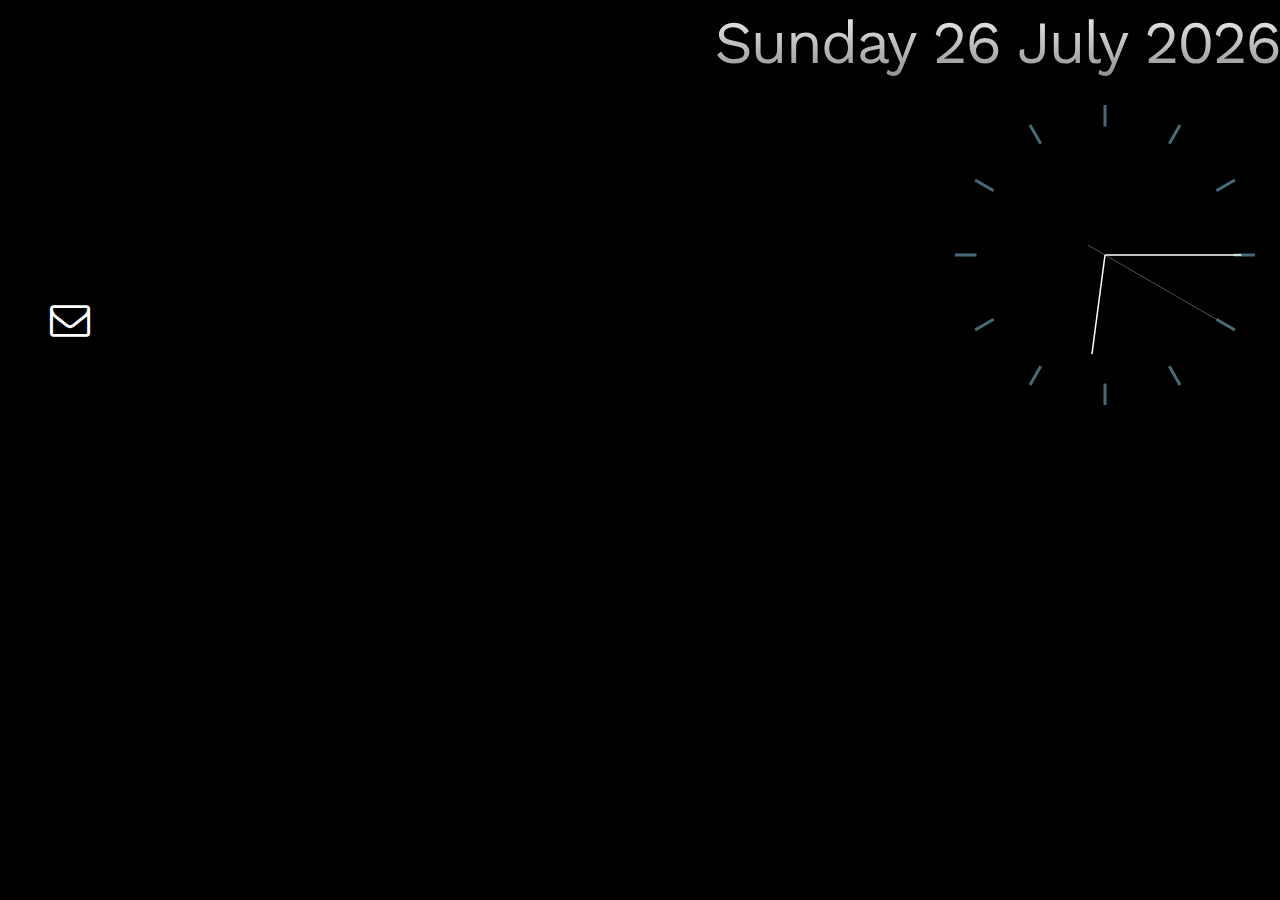
<file: index.html>
<!DOCTYPE html>
<html lang="en">

<head>
	<meta charset="utf-8">
	<meta http-equiv="X-UA-Compatible" content="IE=edge">
	<meta name="viewport" content="width=device-width, initial-scale=1">
	<!-- The above 3 meta tags *must* come first in the head; any other head content must come *after* these tags -->
	<title>Smart Mirror - Home</title>

	<!-- Bootstrap -->
	<link href="css/bootstrap.min.css" rel="stylesheet" />
	<link href="css/style.css" rel="stylesheet" />
	<link href="https://fonts.googleapis.com/css?family=Oswald:300" rel="stylesheet" />
	<link href="https://fonts.googleapis.com/css?family=Work+Sans:300" rel="stylesheet">
	<link href="css/font-awesome.css" rel="stylesheet" />
	<link href="css/weather-icons.min.css" rel="stylesheet" />
	<script src="js/config.js"></script>
	<script src="js/mail.js"></script>

	<!-- HTML5 shim and Respond.js for IE8 support of HTML5 elements and media queries -->
	<!-- WARNING: Respond.js doesn't work if you view the page via file:// -->
	<!--[if lt IE 9]>
		<script src="https://oss.maxcdn.com/html5shiv/3.7.3/html5shiv.min.js"></script>
		<script src="https://oss.maxcdn.com/respond/1.4.2/respond.min.js"></script>
		<![endif]-->
</head>

<body>
	<div id="date"></div>

	<div class="top-right">
		<div id="digital">
			<table class="tabBlock" align="right">
				<tr>
					<td class="clock" id="dc"></td>
					<td class="clocklg" id="dc_second"></td>
				</tr>
			</table>
		</div>
		<div id="analogue">
			<canvas id="canvas" height="350" width="350"></canvas>
		</div>
	</div>

	<div class="top-left">
		<table class="weatherBlock" align="left">
			<tr>
				<td id="weatherIcon">
					<i class="" id="weatherGlyphicon"></i>
				</td>
				<td class="tempDisplay" id="tempCurrent"></td>
			</tr>
			<tr>
				<td class="tempDisplayBottom" id="tempHighLow"></td>
			</tr>
			<tr>
				<td class="tempDisplayBottom" id="tempLocation"></td>
			</tr>
		</table>
	</div>
	<div id="newsHeadlines"></div>
	<div id="authorize-div" style="display: none">
		<span>Authorize access to Gmail API</span>
		<!--Button for the user to click to initiate auth sequence -->
		<button id="authorize-button" onclick="handleAuthClick(event)">
			Authorize
		</button>
	</div>
	<div id='mailCounter'>
		<i class="fa fa-envelope-o" aria-hidden="true"></i>
		<span class="badge" id="inboxCountNumber"></span>

	</div>
	<!-- jQuery (necessary for Bootstrap's JavaScript plugins) -->
	<script src="https://ajax.googleapis.com/ajax/libs/jquery/1.12.4/jquery.min.js"></script>
	<!--<script src="https://apis.google.com/js/client.js?onload=handleClientLoad"></script>-->
	<script src="https://apis.google.com/js/client.js?onload=checkAuth"></script>
	<!-- Include all compiled plugins (below), or include individual files as needed -->
	<script src="js/bootstrap.min.js"></script>
	<script src="js/DigitalClock.js"></script>
	<script src="js/AnalogClock.js"></script>
	<script src="js/DisplayDate.js"></script>
	<script src="js/oneDayWeather.js"></script>
	<script src="js/DisplayWhichClock.js"></script>
	<script src="js/news.js"></script>

</body>

</html>
</file>
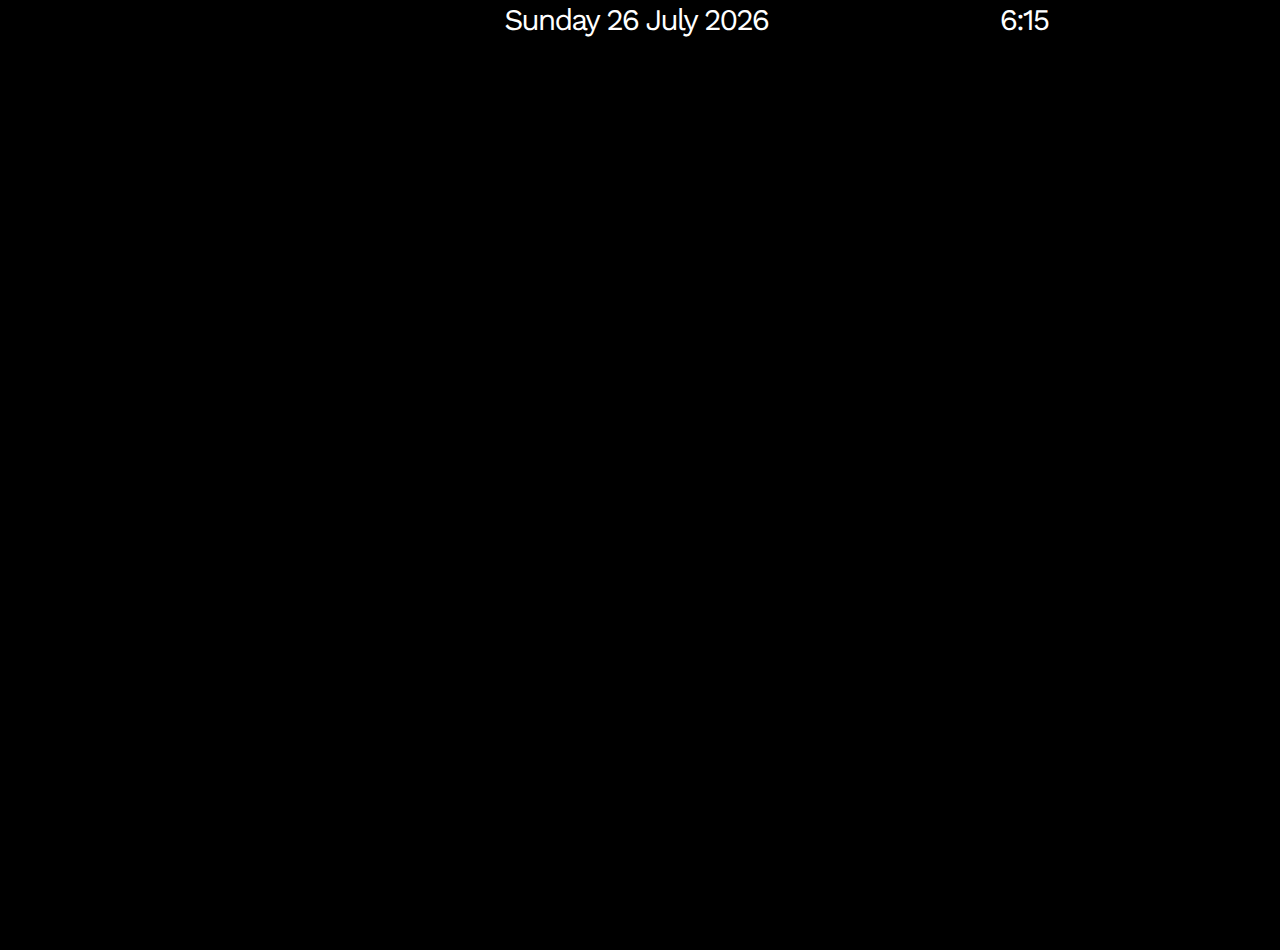
<file: Webpages for SmartMirror/calendar.html>
<!DOCTYPE html>
<html lang="en">

<head>
    <meta charset="utf-8">
    <meta http-equiv="X-UA-Compatible" content="IE=edge">
    <meta name="viewport" content="width=device-width, initial-scale=1">
    <!-- The above 3 meta tags *must* come first in the head; any other head content must come *after* these tags -->
    <title>Smart Mirror - Calendar</title>

    <!-- Bootstrap -->
    <link href="css/bootstrap.min.css" rel="stylesheet" />
    <link href="css/style.css" rel="stylesheet" />
    <link href="https://fonts.googleapis.com/css?family=Oswald:300" rel="stylesheet" />
    <link href="https://fonts.googleapis.com/css?family=Work+Sans:300" rel="stylesheet">
    <link href="css/font-awesome.css" rel="stylesheet" />
    <link href="css/weather-icons.min.css" rel="stylesheet" />
    <script src="js/config.js"></script>
    <script src="js/DigitalClock.js"></script>
    <script src="js/DisplayDate.js"></script>
    <script src="js/DisplayWhichClock.js"></script>
    <script src="js/calendar.js"></script>
    <script src="js/main.js"></script>
    <script src="js/scrolling.js"></script>

    <!-- HTML5 shim and Respond.js for IE8 support of HTML5 elements and media queries -->
    <!-- WARNING: Respond.js doesn't work if you view the page via file:// -->
    <!--[if lt IE 9]>
		<script src="https://oss.maxcdn.com/html5shiv/3.7.3/html5shiv.min.js"></script>
		<script src="https://oss.maxcdn.com/respond/1.4.2/respond.min.js"></script>
		<![endif]-->
</head>

<body onload="calendarPage()">
    <div id="authorize-div" style="display: none">
        <!-- Google authorization Div if the account is not already authorized, assuming it is -->
        <span>Authorize access to Gmail API</span>
        <!--Button for the user to click to initiate auth sequence -->
        <button id="authorize-button" onclick="handleAuthClick(event)">
            Authorize
        </button>
    </div>

    <div id="topBanner">
        <div id="dc" class="bannerClock"></div>
        <div id="date" class="bannerDate"></div>
    </div>

    <div id="scrollingDiv">
        <table id="calendarTable">
        </table>
    </div>



    <!-- jQuery (necessary for Bootstrap's JavaScript plugins) -->
    <script src="https://ajax.googleapis.com/ajax/libs/jquery/1.12.4/jquery.min.js"></script>
    <script src="https://apis.google.com/js/client.js"></script>
    <!-- Include all compiled plugins (below), or include individual files as needed -->
    <script src="js/bootstrap.min.js"></script>


</body>

</html>
</file>
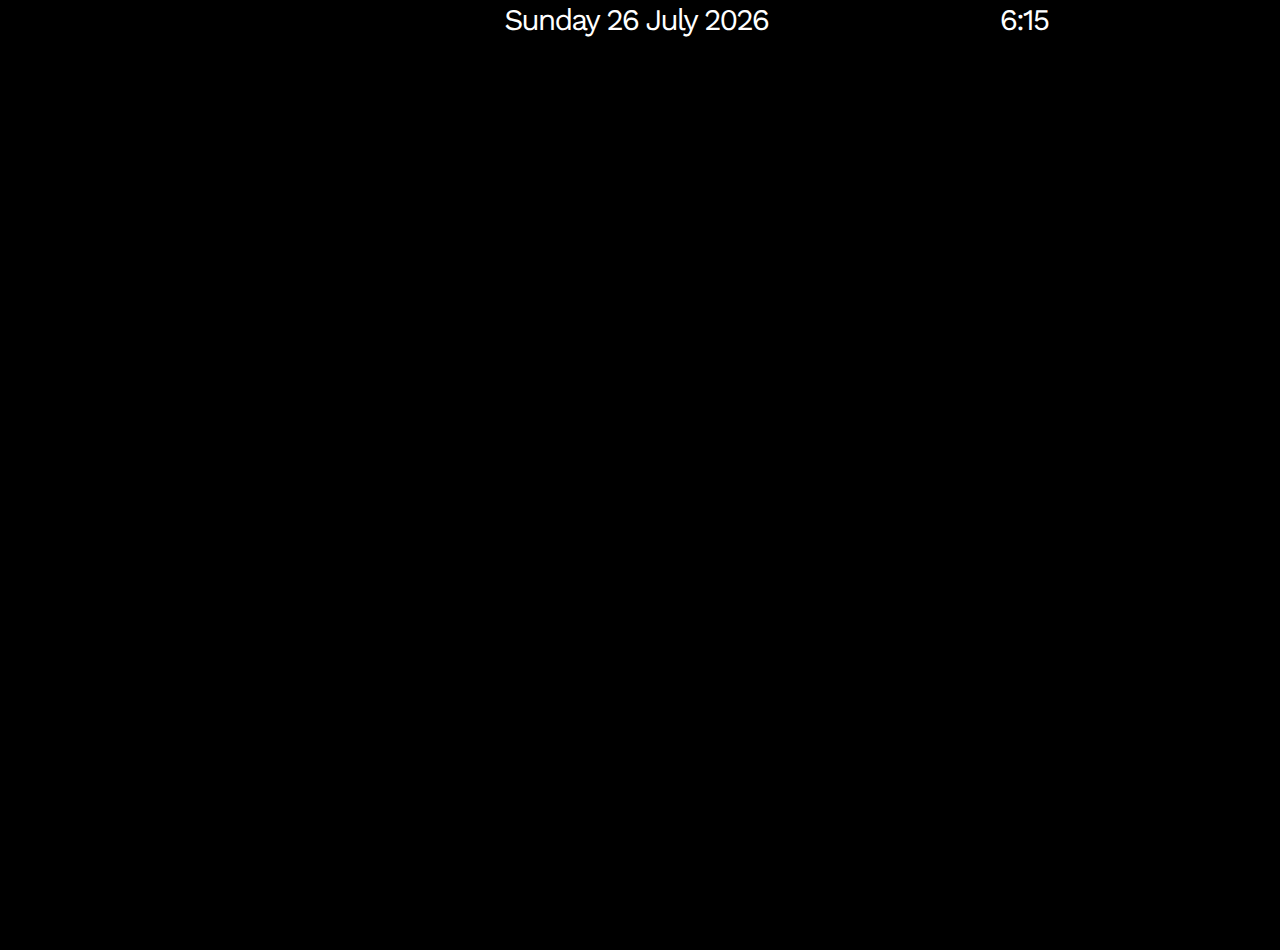
<file: Webpages for SmartMirror/mail.html>
<!DOCTYPE html>
<html lang="en">

<head>
    <meta charset="utf-8">
    <meta http-equiv="X-UA-Compatible" content="IE=edge">
    <meta name="viewport" content="width=device-width, initial-scale=1">
    <!-- The above 3 meta tags *must* come first in the head; any other head content must come *after* these tags -->
    <title>Smart Mirror - Mail</title>

    <!-- Bootstrap -->
    <link href="css/bootstrap.min.css" rel="stylesheet" />
    <link href="css/style.css" rel="stylesheet" />
    <link href="https://fonts.googleapis.com/css?family=Oswald:300" rel="stylesheet" />
    <link href="https://fonts.googleapis.com/css?family=Work+Sans:300" rel="stylesheet">
    <link href="css/font-awesome.css" rel="stylesheet" />
    <script src="js/config.js"></script>
    <script src="js/DigitalClock.js"></script>
    <script src="js/DisplayDate.js"></script>
    <script src="js/DisplayWhichClock.js"></script>
    <script src="js/mail.js"></script>
    <script src="js/main.js"></script>
    <script src="js/scrolling.js"></script>

    <!-- HTML5 shim and Respond.js for IE8 support of HTML5 elements and media queries -->
    <!-- WARNING: Respond.js doesn't work if you view the page via file:// -->
    <!--[if lt IE 9]>
		<script src="https://oss.maxcdn.com/html5shiv/3.7.3/html5shiv.min.js"></script>
		<script src="https://oss.maxcdn.com/respond/1.4.2/respond.min.js"></script>
		<![endif]-->
</head>

<body onload="mailPage()">
    <div id="authorize-div" style="display: none">
        <!-- Google authorization Div if the account is not already authorized, assuming it is -->
        <span>Authorize access to Gmail API</span>
        <!--Button for the user to click to initiate auth sequence -->
        <button id="authorize-button" onclick="handleAuthClick(event)">
            Authorize
        </button>
    </div>

    <div id="topBanner">
        <div id="dc" class="bannerClock"></div>
        <div id="date" class="bannerDate"></div>
    </div>

    <div id="scrollingDiv">
        <table id="emailsTable">
        </table>
    </div>




    <!-- jQuery (necessary for Bootstrap's JavaScript plugins) -->
    <script src="https://ajax.googleapis.com/ajax/libs/jquery/1.12.4/jquery.min.js"></script>
    <script src="https://apis.google.com/js/client.js"></script>
    <!-- Include all compiled plugins (below), or include individual files as needed -->
    <script src="js/bootstrap.min.js"></script>


</body>

</html>
</file>
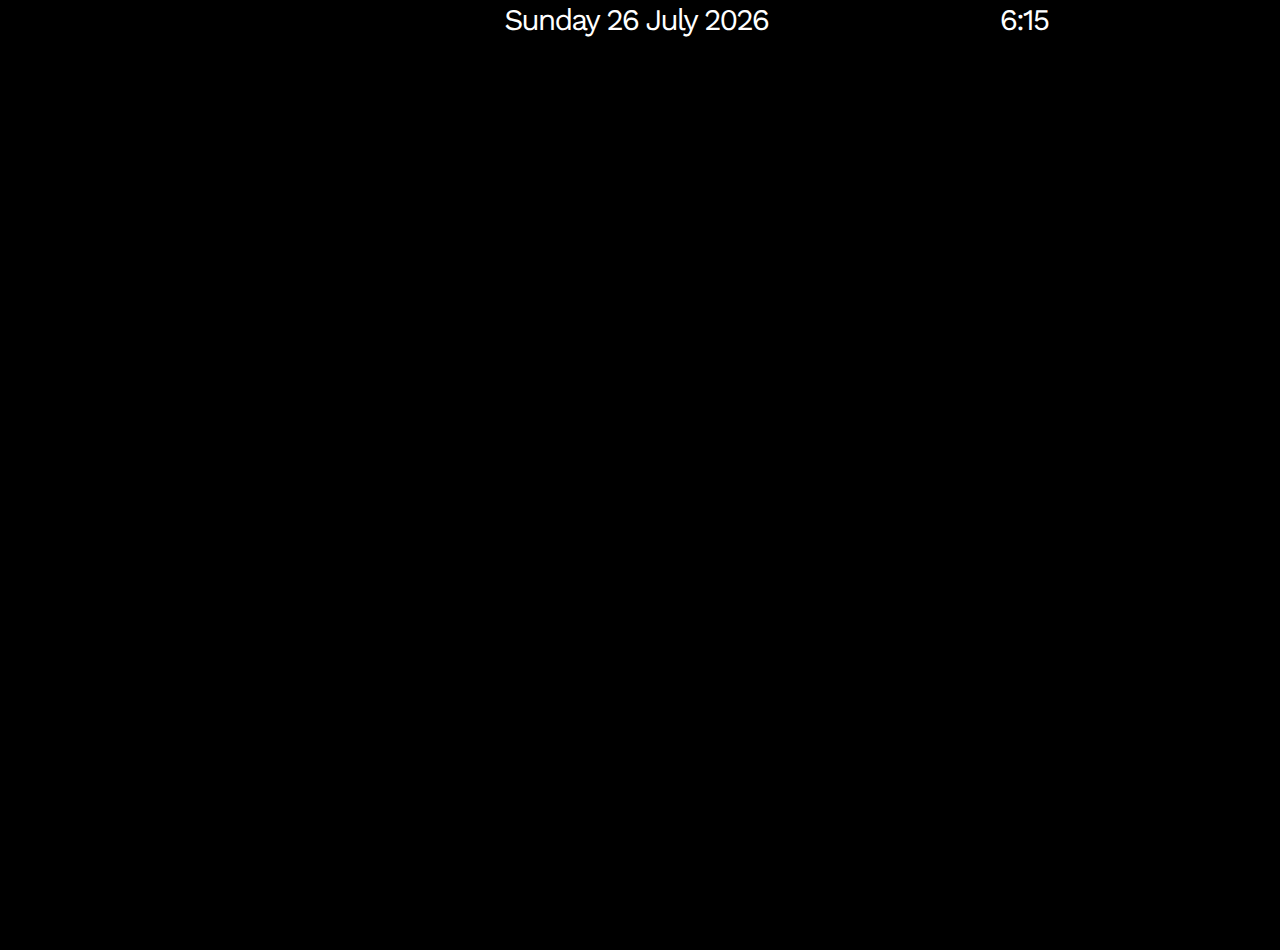
<file: Webpages for SmartMirror/news.html>
<!DOCTYPE html>
<html lang="en">

<head>
	<meta charset="utf-8">
	<meta http-equiv="X-UA-Compatible" content="IE=edge">
	<meta name="viewport" content="width=device-width, initial-scale=1">
	<!-- The above 3 meta tags *must* come first in the head; any other head content must come *after* these tags -->
	<title>Smart Mirror - News</title>

	<!-- Bootstrap -->
	<link href="css/bootstrap.min.css" rel="stylesheet" />
	<link href="css/style.css" rel="stylesheet" />
	<link href="https://fonts.googleapis.com/css?family=Oswald:300" rel="stylesheet" />
	<link href="https://fonts.googleapis.com/css?family=Work+Sans:300" rel="stylesheet">
	<link href="css/font-awesome.css" rel="stylesheet" />
	<link href="css/weather-icons.min.css" rel="stylesheet" />
	<script src="js/config.js"></script>
	<script src='js/mergesort.js'></script>

	<!-- HTML5 shim and Respond.js for IE8 support of HTML5 elements and media queries -->
	<!-- WARNING: Respond.js doesn't work if you view the page via file:// -->
	<!--[if lt IE 9]>
		<script src="https://oss.maxcdn.com/html5shiv/3.7.3/html5shiv.min.js"></script>
		<script src="https://oss.maxcdn.com/respond/1.4.2/respond.min.js"></script>
		<![endif]-->
</head>

<body onload="newsPage()">
	<div id="topBanner">
		<div id="dc" class="bannerClock"></div>
		<div id="date" class="bannerDate"></div>
	</div>

	<div id="scrollingDiv">
		<table id="newsTable">
		</table>
	</div>







	<!-- jQuery (necessary for Bootstrap's JavaScript plugins) -->
	<script src="https://ajax.googleapis.com/ajax/libs/jquery/1.12.4/jquery.min.js"></script>
	<script src="https://apis.google.com/js/client.js"></script>
	<!-- Include all compiled plugins (below), or include individual files as needed -->
	<script src="js/bootstrap.min.js"></script>
	<script src="js/DigitalClock.js"></script>
	<script src="js/DisplayDate.js"></script>
	<script src="js/DisplayWhichClock.js"></script>
	<script src="js/news.js"></script>
	<script src="js/main.js"></script>
	<script src="js/scrolling.js"></script>

</body>

</html>
</file>
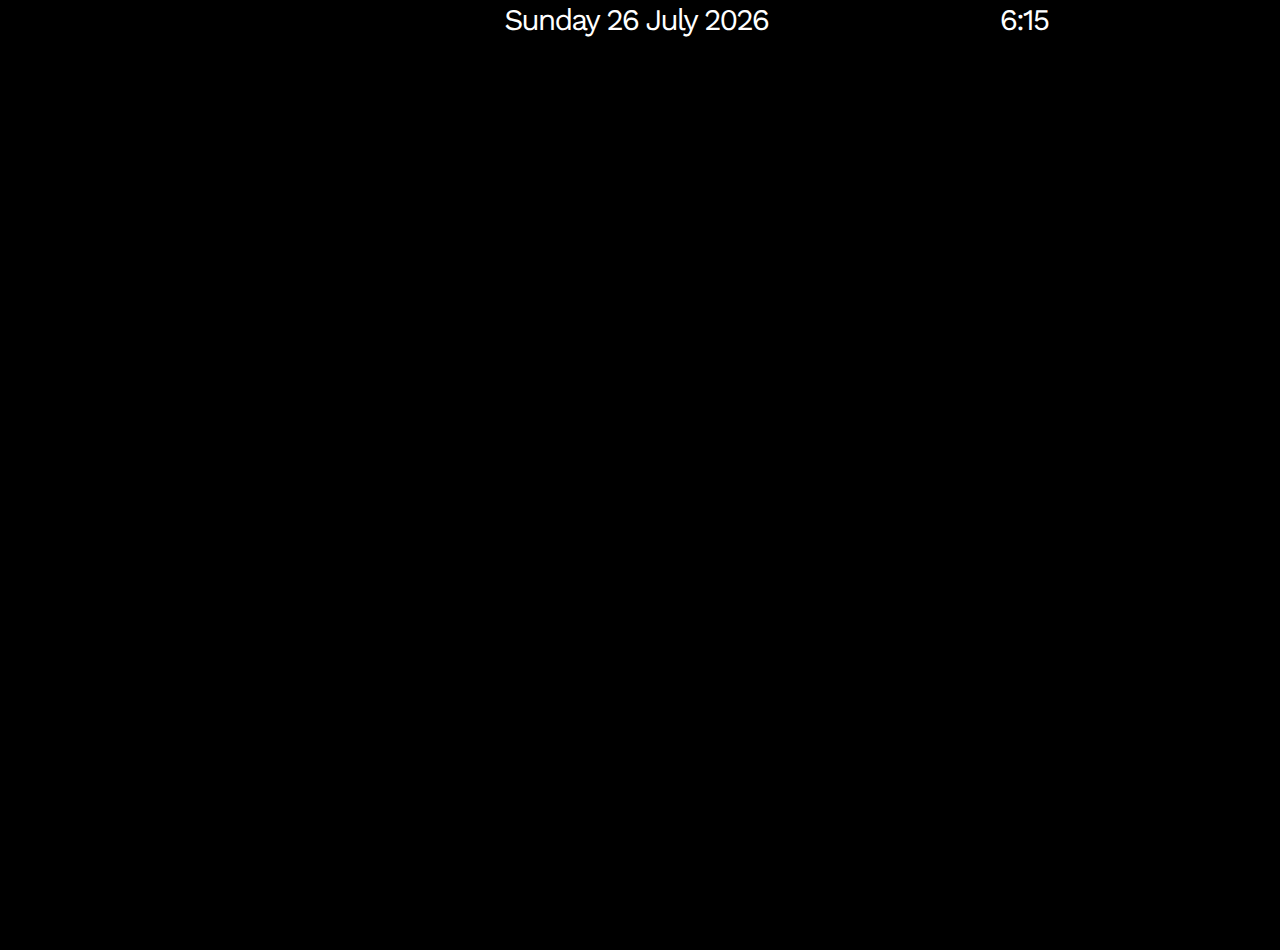
<file: Webpages for SmartMirror/weather.html>
<!DOCTYPE html>
<html lang="en">

<head>
	<meta charset="utf-8">
	<meta http-equiv="X-UA-Compatible" content="IE=edge">
	<meta name="viewport" content="width=device-width, initial-scale=1">
	<!-- The above 3 meta tags *must* come first in the head; any other head content must come *after* these tags -->
	<title>Smart Mirror - Weather</title>

	<!-- Bootstrap -->
	<link href="css/bootstrap.min.css" rel="stylesheet" />
	<link href="css/style.css" rel="stylesheet" />
	<link href="https://fonts.googleapis.com/css?family=Oswald:300" rel="stylesheet" />
	<link href="https://fonts.googleapis.com/css?family=Work+Sans:300" rel="stylesheet">
	<link href="css/font-awesome.css" rel="stylesheet" />
	<link href="css/weather-icons.min.css" rel="stylesheet" />
	<script src="js/config.js"></script>
	<script src="http://code.highcharts.com/highcharts.js"></script>
	<script src='js/themes/dark.js'></script>
	<!-- HTML5 shim and Respond.js for IE8 support of HTML5 elements and media queries -->
	<!-- WARNING: Respond.js doesn't work if you view the page via file:// -->
	<!--[if lt IE 9]>
		<script src="https://oss.maxcdn.com/html5shiv/3.7.3/html5shiv.min.js"></script>
		<script src="https://oss.maxcdn.com/respond/1.4.2/respond.min.js"></script>
		<![endif]-->
</head>

<body onload="weatherPage()">
	<div id="topBanner">
		<div id="dc" class="bannerClock"></div>
		<div id="date" class="bannerDate"></div>
	</div>

	<div id="weatherContent">
		<div id="weatherGraph"></div>
	</div>

	<!-- jQuery (necessary for Bootstrap's JavaScript plugins) -->
	<script src="https://ajax.googleapis.com/ajax/libs/jquery/1.12.4/jquery.min.js"></script>
	<script src="https://apis.google.com/js/client.js"></script>
	<!-- Include all compiled plugins (below), or include individual files as needed -->
	<script src="js/bootstrap.min.js"></script>
	<script src="js/DigitalClock.js"></script>
	<script src="js/DisplayDate.js"></script>
	<script src="js/DisplayWhichClock.js"></script>
	<script src='js/weather.js'></script>
	<script src="js/news.js"></script>
	<script src="js/main.js"></script>
	<script src="js/scrolling.js"></script>

</body>

</html>
</file>
<file: css/style.css>
body, html {
    background: #000000;
    padding: 0px;
    margin: 0px;
    width: 100%;
    height: 100%;
    font-family: 'Work Sans', sans-serif;
    letter-spacing: -2px;
    color: #fff;
    font-size: 75px;
    -webkit-font-smoothing: antialiased;
    text-rendering: geometricprecision;
}

pre {
    background: #000000;
    color: #fff;
    position: absolute;
    top: 50%;
    width: 100%;
}

.tabBlock {
    background-color: rgba(0, 0, 0, 0);
    border: solid 0px #000000;
    border-radius: 5px;
    -moz-border-radius: 5px;
    -webkit-border-radius: 5px;
    width: 100%;
    display: block;
    margin-top: 50px;
}

.clock {
    vertical-align: inherit;
    font-family: 'Work Sans', sans-serif;
    font-size: 150px;
    color: #FFFFFF;
    padding: 0 10px;
    background: -webkit-linear-gradient(#FFFFFF, #828282);
    -webkit-background-clip: text;
    -webkit-text-fill-color: transparent;
    line-height: 150px;
}

.clocklg {
    vertical-align: bottom;
    font-family: 'Work Sans', sans-serif;
    font-size: 60px;
    background: -webkit-linear-gradient(#FFFFFF, #828282);
    -webkit-background-clip: text;
    -webkit-text-fill-color: transparent;
    font-weight: normal;
    color: #FFFFFF;
    width: 100px;
    margin-bottom: 20px;
}

.seconds {
    margin-top: 100px;
}

.top-right {
    position: absolute;
    top: 40px;
    right: 0;
}

#canvas {
    position: absolute;
    top: 40px;
    right: 0;
    margin: 0 auto;
}

#date {
    font-family: 'Work Sans', sans-serif;
    background: -webkit-linear-gradient(#FFFFFF, #828282);
    -webkit-background-clip: text;
    -webkit-text-fill-color: transparent;
    font-size: 60px;
    color: #FFFFFF;
    position: absolute;
    top: 0;
    right: 0;
}

.top-left {
    position: absolute;
    top: 0px;
    left: 0;
}

#weatherIcon {
    font-size: 1.3em;
    padding-right: 20px;
    padding-left: 0.1em;
}

.digital .analogue {
    display: none;
}

.tempDisplay {
    vertical-align: inherit;
    font-family: 'Work Sans', sans-serif;
    font-size: 40px;
    background: -webkit-linear-gradient(#FFFFFF, #828282);
    -webkit-background-clip: text;
    -webkit-text-fill-color: transparent;
    font-weight: normal;
    color: #FFFFFF;
    position: inherit;
}

.tempDisplayBottom {
    vertical-align: inherit;
    padding-left: 1.5em;
    font-family: 'Work Sans', sans-serif;
    font-size: 25px;
    background: -webkit-linear-gradient(#FFFFFF, #828282);
    -webkit-background-clip: text;
    -webkit-text-fill-color: transparent;
    font-weight: normal;
    color: #FFFFFF;
    position: inherit;
}

.weatherBlock {
    background-color: rgba(0, 0, 0, 0);
    border: solid 0px #000000;
    border-radius: 5px;
    -moz-border-radius: 5px;
    -webkit-border-radius: 5px;
    width: 100%;
    display: block;
}

#newsHeadlines {
    position: fixed;
    font-size: 40px;
    width: 100%;
    bottom: 200px;
    text-align: center;
}

.authorize-div {
    background-color: #ffffff;
    color: #000000;
}

#inboxCountNumber {
    color: white;
    background-color: rgba(0, 0, 0, 0);
    font-size: 35px;
    padding-left: 20px;
}

#mailCounter {
    position: absolute;
    top: 300px;
    left: 50px;
    font-size: 40px;
    display: flex;
    align-items: middle;
}
</file>
<file: Webpages for SmartMirror/css/style.css>
html, body {
    background: #000000;
    padding: 0px;
    margin: 0px;
    width: 100%;
    height: 100%;
    overflow: hidden;
    margin: 0;
    font-family: 'Work Sans', sans-serif;
    letter-spacing: -2px;
    color: #fff;
    font-size: 75px;
    -webkit-font-smoothing: antialiased;
    text-rendering: geometricprecision;
    -webkit-animation: fadein 5s;
    cursor: none;
}

@-webkit-keyframes fadein {
    from {
        opacity: 0;
    }
    to {
        opacity: 1;
    }
}

#topBanner {
    position: absolute;
    width: 100%;
    font-size: 30px;
    text-align: center;
}

.tabBlock {
    background-color: rgba(0, 0, 0, 0);
    border: solid 0px #000000;
    border-radius: 5px;
    -moz-border-radius: 5px;
    -webkit-border-radius: 5px;
    width: 100%;
    display: block;
    margin-top: 50px;
}

.clock {
    vertical-align: inherit;
    font-size: 150px;
    color: #FFFFFF;
    padding: 0 10px;
    line-height: 150px;
}

.clocklg {
    vertical-align: bottom;
    font-size: 60px;
    font-weight: normal;
    color: #FFFFFF;
    width: 100px;
    margin-bottom: 20px;
}

.seconds {
    margin-top: 100px;
}

#top-right {
    position: absolute;
    top: 40px;
    right: 50px;
}

.dashboardDate {
    font-size: 40px;
    color: #FFFFFF;
    position: absolute;
    right: 50px;
}

.bannerDate {
    float: right;
}

#top-left {
    position: absolute;
    top: 0px;
    left: 0px;
}

#weatherIcon {
    font-size: 1.5em;
    padding-right: 20px;
    padding-left: 0.1em;
}

.digital .analogue {
    display: none;
}

#digital #analogue {
    display: none;
}

.tempDisplay {
    vertical-align: inherit;
    font-size: 40px;
    font-weight: normal;
    position: inherit;
}

.tempDisplayBottom {
    vertical-align: inherit;
    padding-left: 50px;
    font-size: 25px;
    font-weight: normal;
    position: inherit;
}

.weatherBlock {
    background-: rgba(0, 0, 0, 0);
    border: solid 0px #000000;
    border-radius: 5px;
    -moz-border-radius: 5px;
    -webkit-border-radius: 5px;
    width: 100%;
    display: block;
}

#newsHeadlines {
    position: fixed;
    font-size: 40px;
    width: 100%;
    bottom: 200px;
    text-align: center;
}

.authorize-div {
    background-color: #ffffff;
    color: #000000;
}

#inboxCountNumber {
    color: white;
    background-color: rgba(0, 0, 0, 0);
    font-size: 35px;
    padding-left: 20px;
    width: inherit;
}

#mailCounter {
    font-size: 40px;
    position: absolute;
    right: 50px;
}

.calendarEvents {
    position: absolute;
    top: 300px;
    left: 50px;
    font-size: 25px;
    display: flex;
    align-items: middle;
}

#newsTable, #calendarTable, #emailsTable {
    border-collapse: collapse;
    width: 75%;
    height: auto;
    margin: 0 auto;
    font-size: large;
}

#scrollingDiv {
    position: absolute;
    top: 50px;
    width: 100%;
    height: 100%;
    overflow: hidden;
}

.bannerClock {
    width: 40%;
    float: right;
    margin: 0;
}

.HeadlineRow {
    font-size: 40px;
    padding-top: 5px;
}

.ContentRow {
    font-size: 20px;
    padding-top: 5px;
    padding-bottom: 25px;
}

.SubjectLine {
    font-size: 35px;
    padding-top: 5px;
    font-weight: bold;
}

.FromReceipt {
    font-size: 20px;
    padding-top: 10px;
}

.EventLine {
    font-size: 35px;
    padding-top: 5px;
}

#weatherContent {
    position: absolute;
    top: 50px;
    width: 100%;
    height: 100%;
    overflow: hidden;
}
</file>
<file: css/weather-icons.min.css>
/*!
 *  Weather Icons 2.0
 *  Updated August 1, 2015
 *  Weather themed icons for Bootstrap
 *  Author - Erik Flowers - erik@helloerik.com
 *  Email: erik@helloerik.com
 *  Twitter: http://twitter.com/Erik_UX
 *  ------------------------------------------------------------------------------
 *  Maintained at http://erikflowers.github.io/weather-icons
 *
 *  License
 *  ------------------------------------------------------------------------------
 *  - Font licensed under SIL OFL 1.1 -
 *    http://scripts.sil.org/OFL
 *  - CSS, SCSS and LESS are licensed under MIT License -
 *    http://opensource.org/licenses/mit-license.html
 *  - Documentation licensed under CC BY 3.0 -
 *    http://creativecommons.org/licenses/by/3.0/
 *  - Inspired by and works great as a companion with Font Awesome
 *    "Font Awesome by Dave Gandy - http://fontawesome.io"
 *//*!
 *  Weather Icons 2.0
 *  Updated August 1, 2015
 *  Weather themed icons for Bootstrap
 *  Author - Erik Flowers - erik@helloerik.com
 *  Email: erik@helloerik.com
 *  Twitter: http://twitter.com/Erik_UX
 *  ------------------------------------------------------------------------------
 *  Maintained at http://erikflowers.github.io/weather-icons
 *
 *  License
 *  ------------------------------------------------------------------------------
 *  - Font licensed under SIL OFL 1.1 -
 *    http://scripts.sil.org/OFL
 *  - CSS, SCSS and LESS are licensed under MIT License -
 *    http://opensource.org/licenses/mit-license.html
 *  - Documentation licensed under CC BY 3.0 -
 *    http://creativecommons.org/licenses/by/3.0/
 *  - Inspired by and works great as a companion with Font Awesome
 *    "Font Awesome by Dave Gandy - http://fontawesome.io"
 */@font-face{font-family:weathericons;src:url(../font/weathericons-regular-webfont.eot);src:url(../font/weathericons-regular-webfont.eot?#iefix) format('embedded-opentype'),url(../font/weathericons-regular-webfont.woff2) format('woff2'),url(../font/weathericons-regular-webfont.woff) format('woff'),url(../font/weathericons-regular-webfont.ttf) format('truetype'),url(../font/weathericons-regular-webfont.svg#weather_iconsregular) format('svg');font-weight:400;font-style:normal}.wi{display:inline-block;font-family:weathericons;font-style:normal;font-weight:400;line-height:1;-webkit-font-smoothing:antialiased;-moz-osx-font-smoothing:grayscale}.wi-fw{text-align:center;width:1.4em}.wi-rotate-90{filter:progid:DXImageTransform.Microsoft.BasicImage(rotation=1);-webkit-transform:rotate(90deg);-ms-transform:rotate(90deg);transform:rotate(90deg)}.wi-rotate-180{filter:progid:DXImageTransform.Microsoft.BasicImage(rotation=2);-webkit-transform:rotate(180deg);-ms-transform:rotate(180deg);transform:rotate(180deg)}.wi-rotate-270{filter:progid:DXImageTransform.Microsoft.BasicImage(rotation=3);-webkit-transform:rotate(270deg);-ms-transform:rotate(270deg);transform:rotate(270deg)}.wi-flip-horizontal{filter:progid:DXImageTransform.Microsoft.BasicImage(rotation=0, mirror=1);-webkit-transform:scale(-1,1);-ms-transform:scale(-1,1);transform:scale(-1,1)}.wi-flip-vertical{filter:progid:DXImageTransform.Microsoft.BasicImage(rotation=2, mirror=1);-webkit-transform:scale(1,-1);-ms-transform:scale(1,-1);transform:scale(1,-1)}.wi-day-sunny:before{content:"\f00d"}.wi-day-cloudy:before{content:"\f002"}.wi-day-cloudy-gusts:before{content:"\f000"}.wi-day-cloudy-windy:before{content:"\f001"}.wi-day-fog:before{content:"\f003"}.wi-day-hail:before{content:"\f004"}.wi-day-haze:before{content:"\f0b6"}.wi-day-lightning:before{content:"\f005"}.wi-day-rain:before{content:"\f008"}.wi-day-rain-mix:before{content:"\f006"}.wi-day-rain-wind:before{content:"\f007"}.wi-day-showers:before{content:"\f009"}.wi-day-sleet:before{content:"\f0b2"}.wi-day-sleet-storm:before{content:"\f068"}.wi-day-snow:before{content:"\f00a"}.wi-day-snow-thunderstorm:before{content:"\f06b"}.wi-day-snow-wind:before{content:"\f065"}.wi-day-sprinkle:before{content:"\f00b"}.wi-day-storm-showers:before{content:"\f00e"}.wi-day-sunny-overcast:before{content:"\f00c"}.wi-day-thunderstorm:before{content:"\f010"}.wi-day-windy:before{content:"\f085"}.wi-solar-eclipse:before{content:"\f06e"}.wi-hot:before{content:"\f072"}.wi-day-cloudy-high:before{content:"\f07d"}.wi-day-light-wind:before{content:"\f0c4"}.wi-night-clear:before{content:"\f02e"}.wi-night-alt-cloudy:before{content:"\f086"}.wi-night-alt-cloudy-gusts:before{content:"\f022"}.wi-night-alt-cloudy-windy:before{content:"\f023"}.wi-night-alt-hail:before{content:"\f024"}.wi-night-alt-lightning:before{content:"\f025"}.wi-night-alt-rain:before{content:"\f028"}.wi-night-alt-rain-mix:before{content:"\f026"}.wi-night-alt-rain-wind:before{content:"\f027"}.wi-night-alt-showers:before{content:"\f029"}.wi-night-alt-sleet:before{content:"\f0b4"}.wi-night-alt-sleet-storm:before{content:"\f06a"}.wi-night-alt-snow:before{content:"\f02a"}.wi-night-alt-snow-thunderstorm:before{content:"\f06d"}.wi-night-alt-snow-wind:before{content:"\f067"}.wi-night-alt-sprinkle:before{content:"\f02b"}.wi-night-alt-storm-showers:before{content:"\f02c"}.wi-night-alt-thunderstorm:before{content:"\f02d"}.wi-night-cloudy:before{content:"\f031"}.wi-night-cloudy-gusts:before{content:"\f02f"}.wi-night-cloudy-windy:before{content:"\f030"}.wi-night-fog:before{content:"\f04a"}.wi-night-hail:before{content:"\f032"}.wi-night-lightning:before{content:"\f033"}.wi-night-partly-cloudy:before{content:"\f083"}.wi-night-rain:before{content:"\f036"}.wi-night-rain-mix:before{content:"\f034"}.wi-night-rain-wind:before{content:"\f035"}.wi-night-showers:before{content:"\f037"}.wi-night-sleet:before{content:"\f0b3"}.wi-night-sleet-storm:before{content:"\f069"}.wi-night-snow:before{content:"\f038"}.wi-night-snow-thunderstorm:before{content:"\f06c"}.wi-night-snow-wind:before{content:"\f066"}.wi-night-sprinkle:before{content:"\f039"}.wi-night-storm-showers:before{content:"\f03a"}.wi-night-thunderstorm:before{content:"\f03b"}.wi-lunar-eclipse:before{content:"\f070"}.wi-stars:before{content:"\f077"}.wi-storm-showers:before{content:"\f01d"}.wi-thunderstorm:before{content:"\f01e"}.wi-night-alt-cloudy-high:before{content:"\f07e"}.wi-night-cloudy-high:before{content:"\f080"}.wi-night-alt-partly-cloudy:before{content:"\f081"}.wi-cloud:before{content:"\f041"}.wi-cloudy:before{content:"\f013"}.wi-cloudy-gusts:before{content:"\f011"}.wi-cloudy-windy:before{content:"\f012"}.wi-fog:before{content:"\f014"}.wi-hail:before{content:"\f015"}.wi-rain:before{content:"\f019"}.wi-rain-mix:before{content:"\f017"}.wi-rain-wind:before{content:"\f018"}.wi-showers:before{content:"\f01a"}.wi-sleet:before{content:"\f0b5"}.wi-snow:before{content:"\f01b"}.wi-sprinkle:before{content:"\f01c"}.wi-storm-showers:before{content:"\f01d"}.wi-thunderstorm:before{content:"\f01e"}.wi-snow-wind:before{content:"\f064"}.wi-snow:before{content:"\f01b"}.wi-smog:before{content:"\f074"}.wi-smoke:before{content:"\f062"}.wi-lightning:before{content:"\f016"}.wi-raindrops:before{content:"\f04e"}.wi-raindrop:before{content:"\f078"}.wi-dust:before{content:"\f063"}.wi-snowflake-cold:before{content:"\f076"}.wi-windy:before{content:"\f021"}.wi-strong-wind:before{content:"\f050"}.wi-sandstorm:before{content:"\f082"}.wi-earthquake:before{content:"\f0c6"}.wi-fire:before{content:"\f0c7"}.wi-flood:before{content:"\f07c"}.wi-meteor:before{content:"\f071"}.wi-tsunami:before{content:"\f0c5"}.wi-volcano:before{content:"\f0c8"}.wi-hurricane:before{content:"\f073"}.wi-tornado:before{content:"\f056"}.wi-small-craft-advisory:before{content:"\f0cc"}.wi-gale-warning:before{content:"\f0cd"}.wi-storm-warning:before{content:"\f0ce"}.wi-hurricane-warning:before{content:"\f0cf"}.wi-wind-direction:before{content:"\f0b1"}.wi-alien:before{content:"\f075"}.wi-celsius:before{content:"\f03c"}.wi-fahrenheit:before{content:"\f045"}.wi-degrees:before{content:"\f042"}.wi-thermometer:before{content:"\f055"}.wi-thermometer-exterior:before{content:"\f053"}.wi-thermometer-internal:before{content:"\f054"}.wi-cloud-down:before{content:"\f03d"}.wi-cloud-up:before{content:"\f040"}.wi-cloud-refresh:before{content:"\f03e"}.wi-horizon:before{content:"\f047"}.wi-horizon-alt:before{content:"\f046"}.wi-sunrise:before{content:"\f051"}.wi-sunset:before{content:"\f052"}.wi-moonrise:before{content:"\f0c9"}.wi-moonset:before{content:"\f0ca"}.wi-refresh:before{content:"\f04c"}.wi-refresh-alt:before{content:"\f04b"}.wi-umbrella:before{content:"\f084"}.wi-barometer:before{content:"\f079"}.wi-humidity:before{content:"\f07a"}.wi-na:before{content:"\f07b"}.wi-train:before{content:"\f0cb"}.wi-moon-new:before{content:"\f095"}.wi-moon-waxing-crescent-1:before{content:"\f096"}.wi-moon-waxing-crescent-2:before{content:"\f097"}.wi-moon-waxing-crescent-3:before{content:"\f098"}.wi-moon-waxing-crescent-4:before{content:"\f099"}.wi-moon-waxing-crescent-5:before{content:"\f09a"}.wi-moon-waxing-crescent-6:before{content:"\f09b"}.wi-moon-first-quarter:before{content:"\f09c"}.wi-moon-waxing-gibbous-1:before{content:"\f09d"}.wi-moon-waxing-gibbous-2:before{content:"\f09e"}.wi-moon-waxing-gibbous-3:before{content:"\f09f"}.wi-moon-waxing-gibbous-4:before{content:"\f0a0"}.wi-moon-waxing-gibbous-5:before{content:"\f0a1"}.wi-moon-waxing-gibbous-6:before{content:"\f0a2"}.wi-moon-full:before{content:"\f0a3"}.wi-moon-waning-gibbous-1:before{content:"\f0a4"}.wi-moon-waning-gibbous-2:before{content:"\f0a5"}.wi-moon-waning-gibbous-3:before{content:"\f0a6"}.wi-moon-waning-gibbous-4:before{content:"\f0a7"}.wi-moon-waning-gibbous-5:before{content:"\f0a8"}.wi-moon-waning-gibbous-6:before{content:"\f0a9"}.wi-moon-third-quarter:before{content:"\f0aa"}.wi-moon-waning-crescent-1:before{content:"\f0ab"}.wi-moon-waning-crescent-2:before{content:"\f0ac"}.wi-moon-waning-crescent-3:before{content:"\f0ad"}.wi-moon-waning-crescent-4:before{content:"\f0ae"}.wi-moon-waning-crescent-5:before{content:"\f0af"}.wi-moon-waning-crescent-6:before{content:"\f0b0"}.wi-moon-alt-new:before{content:"\f0eb"}.wi-moon-alt-waxing-crescent-1:before{content:"\f0d0"}.wi-moon-alt-waxing-crescent-2:before{content:"\f0d1"}.wi-moon-alt-waxing-crescent-3:before{content:"\f0d2"}.wi-moon-alt-waxing-crescent-4:before{content:"\f0d3"}.wi-moon-alt-waxing-crescent-5:before{content:"\f0d4"}.wi-moon-alt-waxing-crescent-6:before{content:"\f0d5"}.wi-moon-alt-first-quarter:before{content:"\f0d6"}.wi-moon-alt-waxing-gibbous-1:before{content:"\f0d7"}.wi-moon-alt-waxing-gibbous-2:before{content:"\f0d8"}.wi-moon-alt-waxing-gibbous-3:before{content:"\f0d9"}.wi-moon-alt-waxing-gibbous-4:before{content:"\f0da"}.wi-moon-alt-waxing-gibbous-5:before{content:"\f0db"}.wi-moon-alt-waxing-gibbous-6:before{content:"\f0dc"}.wi-moon-alt-full:before{content:"\f0dd"}.wi-moon-alt-waning-gibbous-1:before{content:"\f0de"}.wi-moon-alt-waning-gibbous-2:before{content:"\f0df"}.wi-moon-alt-waning-gibbous-3:before{content:"\f0e0"}.wi-moon-alt-waning-gibbous-4:before{content:"\f0e1"}.wi-moon-alt-waning-gibbous-5:before{content:"\f0e2"}.wi-moon-alt-waning-gibbous-6:before{content:"\f0e3"}.wi-moon-alt-third-quarter:before{content:"\f0e4"}.wi-moon-alt-waning-crescent-1:before{content:"\f0e5"}.wi-moon-alt-waning-crescent-2:before{content:"\f0e6"}.wi-moon-alt-waning-crescent-3:before{content:"\f0e7"}.wi-moon-alt-waning-crescent-4:before{content:"\f0e8"}.wi-moon-alt-waning-crescent-5:before{content:"\f0e9"}.wi-moon-alt-waning-crescent-6:before{content:"\f0ea"}.wi-moon-0:before{content:"\f095"}.wi-moon-1:before{content:"\f096"}.wi-moon-2:before{content:"\f097"}.wi-moon-3:before{content:"\f098"}.wi-moon-4:before{content:"\f099"}.wi-moon-5:before{content:"\f09a"}.wi-moon-6:before{content:"\f09b"}.wi-moon-7:before{content:"\f09c"}.wi-moon-8:before{content:"\f09d"}.wi-moon-9:before{content:"\f09e"}.wi-moon-10:before{content:"\f09f"}.wi-moon-11:before{content:"\f0a0"}.wi-moon-12:before{content:"\f0a1"}.wi-moon-13:before{content:"\f0a2"}.wi-moon-14:before{content:"\f0a3"}.wi-moon-15:before{content:"\f0a4"}.wi-moon-16:before{content:"\f0a5"}.wi-moon-17:before{content:"\f0a6"}.wi-moon-18:before{content:"\f0a7"}.wi-moon-19:before{content:"\f0a8"}.wi-moon-20:before{content:"\f0a9"}.wi-moon-21:before{content:"\f0aa"}.wi-moon-22:before{content:"\f0ab"}.wi-moon-23:before{content:"\f0ac"}.wi-moon-24:before{content:"\f0ad"}.wi-moon-25:before{content:"\f0ae"}.wi-moon-26:before{content:"\f0af"}.wi-moon-27:before{content:"\f0b0"}.wi-time-1:before{content:"\f08a"}.wi-time-2:before{content:"\f08b"}.wi-time-3:before{content:"\f08c"}.wi-time-4:before{content:"\f08d"}.wi-time-5:before{content:"\f08e"}.wi-time-6:before{content:"\f08f"}.wi-time-7:before{content:"\f090"}.wi-time-8:before{content:"\f091"}.wi-time-9:before{content:"\f092"}.wi-time-10:before{content:"\f093"}.wi-time-11:before{content:"\f094"}.wi-time-12:before{content:"\f089"}.wi-direction-up:before{content:"\f058"}.wi-direction-up-right:before{content:"\f057"}.wi-direction-right:before{content:"\f04d"}.wi-direction-down-right:before{content:"\f088"}.wi-direction-down:before{content:"\f044"}.wi-direction-down-left:before{content:"\f043"}.wi-direction-left:before{content:"\f048"}.wi-direction-up-left:before{content:"\f087"}.wi-wind-beaufort-0:before{content:"\f0b7"}.wi-wind-beaufort-1:before{content:"\f0b8"}.wi-wind-beaufort-2:before{content:"\f0b9"}.wi-wind-beaufort-3:before{content:"\f0ba"}.wi-wind-beaufort-4:before{content:"\f0bb"}.wi-wind-beaufort-5:before{content:"\f0bc"}.wi-wind-beaufort-6:before{content:"\f0bd"}.wi-wind-beaufort-7:before{content:"\f0be"}.wi-wind-beaufort-8:before{content:"\f0bf"}.wi-wind-beaufort-9:before{content:"\f0c0"}.wi-wind-beaufort-10:before{content:"\f0c1"}.wi-wind-beaufort-11:before{content:"\f0c2"}.wi-wind-beaufort-12:before{content:"\f0c3"}.wi-yahoo-0:before{content:"\f056"}.wi-yahoo-1:before{content:"\f00e"}.wi-yahoo-2:before{content:"\f073"}.wi-yahoo-3:before{content:"\f01e"}.wi-yahoo-4:before{content:"\f01e"}.wi-yahoo-5:before{content:"\f017"}.wi-yahoo-6:before{content:"\f017"}.wi-yahoo-7:before{content:"\f017"}.wi-yahoo-8:before{content:"\f015"}.wi-yahoo-9:before{content:"\f01a"}.wi-yahoo-10:before{content:"\f015"}.wi-yahoo-11:before{content:"\f01a"}.wi-yahoo-12:before{content:"\f01a"}.wi-yahoo-13:before{content:"\f01b"}.wi-yahoo-14:before{content:"\f00a"}.wi-yahoo-15:before{content:"\f064"}.wi-yahoo-16:before{content:"\f01b"}.wi-yahoo-17:before{content:"\f015"}.wi-yahoo-18:before{content:"\f017"}.wi-yahoo-19:before{content:"\f063"}.wi-yahoo-20:before{content:"\f014"}.wi-yahoo-21:before{content:"\f021"}.wi-yahoo-22:before{content:"\f062"}.wi-yahoo-23:before{content:"\f050"}.wi-yahoo-24:before{content:"\f050"}.wi-yahoo-25:before{content:"\f076"}.wi-yahoo-26:before{content:"\f013"}.wi-yahoo-27:before{content:"\f031"}.wi-yahoo-28:before{content:"\f002"}.wi-yahoo-29:before{content:"\f031"}.wi-yahoo-30:before{content:"\f002"}.wi-yahoo-31:before{content:"\f02e"}.wi-yahoo-32:before{content:"\f00d"}.wi-yahoo-33:before{content:"\f083"}.wi-yahoo-34:before{content:"\f00c"}.wi-yahoo-35:before{content:"\f017"}.wi-yahoo-36:before{content:"\f072"}.wi-yahoo-37:before{content:"\f00e"}.wi-yahoo-38:before{content:"\f00e"}.wi-yahoo-39:before{content:"\f00e"}.wi-yahoo-40:before{content:"\f01a"}.wi-yahoo-41:before{content:"\f064"}.wi-yahoo-42:before{content:"\f01b"}.wi-yahoo-43:before{content:"\f064"}.wi-yahoo-44:before{content:"\f00c"}.wi-yahoo-45:before{content:"\f00e"}.wi-yahoo-46:before{content:"\f01b"}.wi-yahoo-47:before{content:"\f00e"}.wi-yahoo-3200:before{content:"\f077"}.wi-forecast-io-clear-day:before{content:"\f00d"}.wi-forecast-io-clear-night:before{content:"\f02e"}.wi-forecast-io-rain:before{content:"\f019"}.wi-forecast-io-snow:before{content:"\f01b"}.wi-forecast-io-sleet:before{content:"\f0b5"}.wi-forecast-io-wind:before{content:"\f050"}.wi-forecast-io-fog:before{content:"\f014"}.wi-forecast-io-cloudy:before{content:"\f013"}.wi-forecast-io-partly-cloudy-day:before{content:"\f002"}.wi-forecast-io-partly-cloudy-night:before{content:"\f031"}.wi-forecast-io-hail:before{content:"\f015"}.wi-forecast-io-thunderstorm:before{content:"\f01e"}.wi-forecast-io-tornado:before{content:"\f056"}.wi-wmo4680-00:before,.wi-wmo4680-0:before{content:"\f055"}.wi-wmo4680-01:before,.wi-wmo4680-1:before{content:"\f013"}.wi-wmo4680-02:before,.wi-wmo4680-2:before{content:"\f055"}.wi-wmo4680-03:before,.wi-wmo4680-3:before{content:"\f013"}.wi-wmo4680-04:before,.wi-wmo4680-4:before{content:"\f014"}.wi-wmo4680-05:before,.wi-wmo4680-5:before{content:"\f014"}.wi-wmo4680-10:before{content:"\f014"}.wi-wmo4680-11:before{content:"\f014"}.wi-wmo4680-12:before{content:"\f016"}.wi-wmo4680-18:before{content:"\f050"}.wi-wmo4680-20:before{content:"\f014"}.wi-wmo4680-21:before{content:"\f017"}.wi-wmo4680-22:before{content:"\f017"}.wi-wmo4680-23:before{content:"\f019"}.wi-wmo4680-24:before{content:"\f01b"}.wi-wmo4680-25:before{content:"\f015"}.wi-wmo4680-26:before{content:"\f01e"}.wi-wmo4680-27:before{content:"\f063"}.wi-wmo4680-28:before{content:"\f063"}.wi-wmo4680-29:before{content:"\f063"}.wi-wmo4680-30:before{content:"\f014"}.wi-wmo4680-31:before{content:"\f014"}.wi-wmo4680-32:before{content:"\f014"}.wi-wmo4680-33:before{content:"\f014"}.wi-wmo4680-34:before{content:"\f014"}.wi-wmo4680-35:before{content:"\f014"}.wi-wmo4680-40:before{content:"\f017"}.wi-wmo4680-41:before{content:"\f01c"}.wi-wmo4680-42:before{content:"\f019"}.wi-wmo4680-43:before{content:"\f01c"}.wi-wmo4680-44:before{content:"\f019"}.wi-wmo4680-45:before{content:"\f015"}.wi-wmo4680-46:before{content:"\f015"}.wi-wmo4680-47:before{content:"\f01b"}.wi-wmo4680-48:before{content:"\f01b"}.wi-wmo4680-50:before{content:"\f01c"}.wi-wmo4680-51:before{content:"\f01c"}.wi-wmo4680-52:before{content:"\f019"}.wi-wmo4680-53:before{content:"\f019"}.wi-wmo4680-54:before{content:"\f076"}.wi-wmo4680-55:before{content:"\f076"}.wi-wmo4680-56:before{content:"\f076"}.wi-wmo4680-57:before{content:"\f01c"}.wi-wmo4680-58:before{content:"\f019"}.wi-wmo4680-60:before{content:"\f01c"}.wi-wmo4680-61:before{content:"\f01c"}.wi-wmo4680-62:before{content:"\f019"}.wi-wmo4680-63:before{content:"\f019"}.wi-wmo4680-64:before{content:"\f015"}.wi-wmo4680-65:before{content:"\f015"}.wi-wmo4680-66:before{content:"\f015"}.wi-wmo4680-67:before{content:"\f017"}.wi-wmo4680-68:before{content:"\f017"}.wi-wmo4680-70:before{content:"\f01b"}.wi-wmo4680-71:before{content:"\f01b"}.wi-wmo4680-72:before{content:"\f01b"}.wi-wmo4680-73:before{content:"\f01b"}.wi-wmo4680-74:before{content:"\f076"}.wi-wmo4680-75:before{content:"\f076"}.wi-wmo4680-76:before{content:"\f076"}.wi-wmo4680-77:before{content:"\f01b"}.wi-wmo4680-78:before{content:"\f076"}.wi-wmo4680-80:before{content:"\f019"}.wi-wmo4680-81:before{content:"\f01c"}.wi-wmo4680-82:before{content:"\f019"}.wi-wmo4680-83:before{content:"\f019"}.wi-wmo4680-84:before{content:"\f01d"}.wi-wmo4680-85:before{content:"\f017"}.wi-wmo4680-86:before{content:"\f017"}.wi-wmo4680-87:before{content:"\f017"}.wi-wmo4680-89:before{content:"\f015"}.wi-wmo4680-90:before{content:"\f016"}.wi-wmo4680-91:before{content:"\f01d"}.wi-wmo4680-92:before{content:"\f01e"}.wi-wmo4680-93:before{content:"\f01e"}.wi-wmo4680-94:before{content:"\f016"}.wi-wmo4680-95:before{content:"\f01e"}.wi-wmo4680-96:before{content:"\f01e"}.wi-wmo4680-99:before{content:"\f056"}.wi-owm-200:before{content:"\f01e"}.wi-owm-201:before{content:"\f01e"}.wi-owm-202:before{content:"\f01e"}.wi-owm-210:before{content:"\f016"}.wi-owm-211:before{content:"\f016"}.wi-owm-212:before{content:"\f016"}.wi-owm-221:before{content:"\f016"}.wi-owm-230:before{content:"\f01e"}.wi-owm-231:before{content:"\f01e"}.wi-owm-232:before{content:"\f01e"}.wi-owm-300:before{content:"\f01c"}.wi-owm-301:before{content:"\f01c"}.wi-owm-302:before{content:"\f019"}.wi-owm-310:before{content:"\f017"}.wi-owm-311:before{content:"\f019"}.wi-owm-312:before{content:"\f019"}.wi-owm-313:before{content:"\f01a"}.wi-owm-314:before{content:"\f019"}.wi-owm-321:before{content:"\f01c"}.wi-owm-500:before{content:"\f01c"}.wi-owm-501:before{content:"\f019"}.wi-owm-502:before{content:"\f019"}.wi-owm-503:before{content:"\f019"}.wi-owm-504:before{content:"\f019"}.wi-owm-511:before{content:"\f017"}.wi-owm-520:before{content:"\f01a"}.wi-owm-521:before{content:"\f01a"}.wi-owm-522:before{content:"\f01a"}.wi-owm-531:before{content:"\f01d"}.wi-owm-600:before{content:"\f01b"}.wi-owm-601:before{content:"\f01b"}.wi-owm-602:before{content:"\f0b5"}.wi-owm-611:before{content:"\f017"}.wi-owm-612:before{content:"\f017"}.wi-owm-615:before{content:"\f017"}.wi-owm-616:before{content:"\f017"}.wi-owm-620:before{content:"\f017"}.wi-owm-621:before{content:"\f01b"}.wi-owm-622:before{content:"\f01b"}.wi-owm-701:before{content:"\f01a"}.wi-owm-711:before{content:"\f062"}.wi-owm-721:before{content:"\f0b6"}.wi-owm-731:before{content:"\f063"}.wi-owm-741:before{content:"\f014"}.wi-owm-761:before{content:"\f063"}.wi-owm-762:before{content:"\f063"}.wi-owm-771:before{content:"\f011"}.wi-owm-781:before{content:"\f056"}.wi-owm-800:before{content:"\f00d"}.wi-owm-801:before{content:"\f011"}.wi-owm-802:before{content:"\f011"}.wi-owm-803:before{content:"\f012"}.wi-owm-804:before{content:"\f013"}.wi-owm-900:before{content:"\f056"}.wi-owm-901:before{content:"\f01d"}.wi-owm-902:before{content:"\f073"}.wi-owm-903:before{content:"\f076"}.wi-owm-904:before{content:"\f072"}.wi-owm-905:before{content:"\f021"}.wi-owm-906:before{content:"\f015"}.wi-owm-957:before{content:"\f050"}.wi-owm-day-200:before{content:"\f010"}.wi-owm-day-201:before{content:"\f010"}.wi-owm-day-202:before{content:"\f010"}.wi-owm-day-210:before{content:"\f005"}.wi-owm-day-211:before{content:"\f005"}.wi-owm-day-212:before{content:"\f005"}.wi-owm-day-221:before{content:"\f005"}.wi-owm-day-230:before{content:"\f010"}.wi-owm-day-231:before{content:"\f010"}.wi-owm-day-232:before{content:"\f010"}.wi-owm-day-300:before{content:"\f00b"}.wi-owm-day-301:before{content:"\f00b"}.wi-owm-day-302:before{content:"\f008"}.wi-owm-day-310:before{content:"\f008"}.wi-owm-day-311:before{content:"\f008"}.wi-owm-day-312:before{content:"\f008"}.wi-owm-day-313:before{content:"\f008"}.wi-owm-day-314:before{content:"\f008"}.wi-owm-day-321:before{content:"\f00b"}.wi-owm-day-500:before{content:"\f00b"}.wi-owm-day-501:before{content:"\f008"}.wi-owm-day-502:before{content:"\f008"}.wi-owm-day-503:before{content:"\f008"}.wi-owm-day-504:before{content:"\f008"}.wi-owm-day-511:before{content:"\f006"}.wi-owm-day-520:before{content:"\f009"}.wi-owm-day-521:before{content:"\f009"}.wi-owm-day-522:before{content:"\f009"}.wi-owm-day-531:before{content:"\f00e"}.wi-owm-day-600:before{content:"\f00a"}.wi-owm-day-601:before{content:"\f0b2"}.wi-owm-day-602:before{content:"\f00a"}.wi-owm-day-611:before{content:"\f006"}.wi-owm-day-612:before{content:"\f006"}.wi-owm-day-615:before{content:"\f006"}.wi-owm-day-616:before{content:"\f006"}.wi-owm-day-620:before{content:"\f006"}.wi-owm-day-621:before{content:"\f00a"}.wi-owm-day-622:before{content:"\f00a"}.wi-owm-day-701:before{content:"\f009"}.wi-owm-day-711:before{content:"\f062"}.wi-owm-day-721:before{content:"\f0b6"}.wi-owm-day-731:before{content:"\f063"}.wi-owm-day-741:before{content:"\f003"}.wi-owm-day-761:before{content:"\f063"}.wi-owm-day-762:before{content:"\f063"}.wi-owm-day-781:before{content:"\f056"}.wi-owm-day-800:before{content:"\f00d"}.wi-owm-day-801:before{content:"\f000"}.wi-owm-day-802:before{content:"\f000"}.wi-owm-day-803:before{content:"\f000"}.wi-owm-day-804:before{content:"\f00c"}.wi-owm-day-900:before{content:"\f056"}.wi-owm-day-902:before{content:"\f073"}.wi-owm-day-903:before{content:"\f076"}.wi-owm-day-904:before{content:"\f072"}.wi-owm-day-906:before{content:"\f004"}.wi-owm-day-957:before{content:"\f050"}.wi-owm-night-200:before{content:"\f02d"}.wi-owm-night-201:before{content:"\f02d"}.wi-owm-night-202:before{content:"\f02d"}.wi-owm-night-210:before{content:"\f025"}.wi-owm-night-211:before{content:"\f025"}.wi-owm-night-212:before{content:"\f025"}.wi-owm-night-221:before{content:"\f025"}.wi-owm-night-230:before{content:"\f02d"}.wi-owm-night-231:before{content:"\f02d"}.wi-owm-night-232:before{content:"\f02d"}.wi-owm-night-300:before{content:"\f02b"}.wi-owm-night-301:before{content:"\f02b"}.wi-owm-night-302:before{content:"\f028"}.wi-owm-night-310:before{content:"\f028"}.wi-owm-night-311:before{content:"\f028"}.wi-owm-night-312:before{content:"\f028"}.wi-owm-night-313:before{content:"\f028"}.wi-owm-night-314:before{content:"\f028"}.wi-owm-night-321:before{content:"\f02b"}.wi-owm-night-500:before{content:"\f02b"}.wi-owm-night-501:before{content:"\f028"}.wi-owm-night-502:before{content:"\f028"}.wi-owm-night-503:before{content:"\f028"}.wi-owm-night-504:before{content:"\f028"}.wi-owm-night-511:before{content:"\f026"}.wi-owm-night-520:before{content:"\f029"}.wi-owm-night-521:before{content:"\f029"}.wi-owm-night-522:before{content:"\f029"}.wi-owm-night-531:before{content:"\f02c"}.wi-owm-night-600:before{content:"\f02a"}.wi-owm-night-601:before{content:"\f0b4"}.wi-owm-night-602:before{content:"\f02a"}.wi-owm-night-611:before{content:"\f026"}.wi-owm-night-612:before{content:"\f026"}.wi-owm-night-615:before{content:"\f026"}.wi-owm-night-616:before{content:"\f026"}.wi-owm-night-620:before{content:"\f026"}.wi-owm-night-621:before{content:"\f02a"}.wi-owm-night-622:before{content:"\f02a"}.wi-owm-night-701:before{content:"\f029"}.wi-owm-night-711:before{content:"\f062"}.wi-owm-night-721:before{content:"\f0b6"}.wi-owm-night-731:before{content:"\f063"}.wi-owm-night-741:before{content:"\f04a"}.wi-owm-night-761:before{content:"\f063"}.wi-owm-night-762:before{content:"\f063"}.wi-owm-night-781:before{content:"\f056"}.wi-owm-night-800:before{content:"\f02e"}.wi-owm-night-801:before{content:"\f022"}.wi-owm-night-802:before{content:"\f022"}.wi-owm-night-803:before{content:"\f022"}.wi-owm-night-804:before{content:"\f086"}.wi-owm-night-900:before{content:"\f056"}.wi-owm-night-902:before{content:"\f073"}.wi-owm-night-903:before{content:"\f076"}.wi-owm-night-904:before{content:"\f072"}.wi-owm-night-906:before{content:"\f024"}.wi-owm-night-957:before{content:"\f050"}.wi-wu-chanceflurries:before{content:"\f064"}.wi-wu-chancerain:before{content:"\f019"}.wi-wu-chancesleat:before{content:"\f0b5"}.wi-wu-chancesnow:before{content:"\f01b"}.wi-wu-chancetstorms:before{content:"\f01e"}.wi-wu-clear:before{content:"\f00d"}.wi-wu-cloudy:before{content:"\f002"}.wi-wu-flurries:before{content:"\f064"}.wi-wu-hazy:before{content:"\f0b6"}.wi-wu-mostlycloudy:before{content:"\f002"}.wi-wu-mostlysunny:before{content:"\f00d"}.wi-wu-partlycloudy:before{content:"\f002"}.wi-wu-partlysunny:before{content:"\f00d"}.wi-wu-rain:before{content:"\f01a"}.wi-wu-sleat:before{content:"\f0b5"}.wi-wu-snow:before{content:"\f01b"}.wi-wu-sunny:before{content:"\f00d"}.wi-wu-tstorms:before{content:"\f01e"}.wi-wu-unknown:before{content:"\f00d"}
</file>
<file: Webpages for SmartMirror/css/weather-icons.min.css>
/*!
 *  Weather Icons 2.0
 *  Updated August 1, 2015
 *  Weather themed icons for Bootstrap
 *  Author - Erik Flowers - erik@helloerik.com
 *  Email: erik@helloerik.com
 *  Twitter: http://twitter.com/Erik_UX
 *  ------------------------------------------------------------------------------
 *  Maintained at http://erikflowers.github.io/weather-icons
 *
 *  License
 *  ------------------------------------------------------------------------------
 *  - Font licensed under SIL OFL 1.1 -
 *    http://scripts.sil.org/OFL
 *  - CSS, SCSS and LESS are licensed under MIT License -
 *    http://opensource.org/licenses/mit-license.html
 *  - Documentation licensed under CC BY 3.0 -
 *    http://creativecommons.org/licenses/by/3.0/
 *  - Inspired by and works great as a companion with Font Awesome
 *    "Font Awesome by Dave Gandy - http://fontawesome.io"
 *//*!
 *  Weather Icons 2.0
 *  Updated August 1, 2015
 *  Weather themed icons for Bootstrap
 *  Author - Erik Flowers - erik@helloerik.com
 *  Email: erik@helloerik.com
 *  Twitter: http://twitter.com/Erik_UX
 *  ------------------------------------------------------------------------------
 *  Maintained at http://erikflowers.github.io/weather-icons
 *
 *  License
 *  ------------------------------------------------------------------------------
 *  - Font licensed under SIL OFL 1.1 -
 *    http://scripts.sil.org/OFL
 *  - CSS, SCSS and LESS are licensed under MIT License -
 *    http://opensource.org/licenses/mit-license.html
 *  - Documentation licensed under CC BY 3.0 -
 *    http://creativecommons.org/licenses/by/3.0/
 *  - Inspired by and works great as a companion with Font Awesome
 *    "Font Awesome by Dave Gandy - http://fontawesome.io"
 */@font-face{font-family:weathericons;src:url(../font/weathericons-regular-webfont.eot);src:url(../font/weathericons-regular-webfont.eot?#iefix) format('embedded-opentype'),url(../font/weathericons-regular-webfont.woff2) format('woff2'),url(../font/weathericons-regular-webfont.woff) format('woff'),url(../font/weathericons-regular-webfont.ttf) format('truetype'),url(../font/weathericons-regular-webfont.svg#weather_iconsregular) format('svg');font-weight:400;font-style:normal}.wi{display:inline-block;font-family:weathericons;font-style:normal;font-weight:400;line-height:1;-webkit-font-smoothing:antialiased;-moz-osx-font-smoothing:grayscale}.wi-fw{text-align:center;width:1.4em}.wi-rotate-90{filter:progid:DXImageTransform.Microsoft.BasicImage(rotation=1);-webkit-transform:rotate(90deg);-ms-transform:rotate(90deg);transform:rotate(90deg)}.wi-rotate-180{filter:progid:DXImageTransform.Microsoft.BasicImage(rotation=2);-webkit-transform:rotate(180deg);-ms-transform:rotate(180deg);transform:rotate(180deg)}.wi-rotate-270{filter:progid:DXImageTransform.Microsoft.BasicImage(rotation=3);-webkit-transform:rotate(270deg);-ms-transform:rotate(270deg);transform:rotate(270deg)}.wi-flip-horizontal{filter:progid:DXImageTransform.Microsoft.BasicImage(rotation=0, mirror=1);-webkit-transform:scale(-1,1);-ms-transform:scale(-1,1);transform:scale(-1,1)}.wi-flip-vertical{filter:progid:DXImageTransform.Microsoft.BasicImage(rotation=2, mirror=1);-webkit-transform:scale(1,-1);-ms-transform:scale(1,-1);transform:scale(1,-1)}.wi-day-sunny:before{content:"\f00d"}.wi-day-cloudy:before{content:"\f002"}.wi-day-cloudy-gusts:before{content:"\f000"}.wi-day-cloudy-windy:before{content:"\f001"}.wi-day-fog:before{content:"\f003"}.wi-day-hail:before{content:"\f004"}.wi-day-haze:before{content:"\f0b6"}.wi-day-lightning:before{content:"\f005"}.wi-day-rain:before{content:"\f008"}.wi-day-rain-mix:before{content:"\f006"}.wi-day-rain-wind:before{content:"\f007"}.wi-day-showers:before{content:"\f009"}.wi-day-sleet:before{content:"\f0b2"}.wi-day-sleet-storm:before{content:"\f068"}.wi-day-snow:before{content:"\f00a"}.wi-day-snow-thunderstorm:before{content:"\f06b"}.wi-day-snow-wind:before{content:"\f065"}.wi-day-sprinkle:before{content:"\f00b"}.wi-day-storm-showers:before{content:"\f00e"}.wi-day-sunny-overcast:before{content:"\f00c"}.wi-day-thunderstorm:before{content:"\f010"}.wi-day-windy:before{content:"\f085"}.wi-solar-eclipse:before{content:"\f06e"}.wi-hot:before{content:"\f072"}.wi-day-cloudy-high:before{content:"\f07d"}.wi-day-light-wind:before{content:"\f0c4"}.wi-night-clear:before{content:"\f02e"}.wi-night-alt-cloudy:before{content:"\f086"}.wi-night-alt-cloudy-gusts:before{content:"\f022"}.wi-night-alt-cloudy-windy:before{content:"\f023"}.wi-night-alt-hail:before{content:"\f024"}.wi-night-alt-lightning:before{content:"\f025"}.wi-night-alt-rain:before{content:"\f028"}.wi-night-alt-rain-mix:before{content:"\f026"}.wi-night-alt-rain-wind:before{content:"\f027"}.wi-night-alt-showers:before{content:"\f029"}.wi-night-alt-sleet:before{content:"\f0b4"}.wi-night-alt-sleet-storm:before{content:"\f06a"}.wi-night-alt-snow:before{content:"\f02a"}.wi-night-alt-snow-thunderstorm:before{content:"\f06d"}.wi-night-alt-snow-wind:before{content:"\f067"}.wi-night-alt-sprinkle:before{content:"\f02b"}.wi-night-alt-storm-showers:before{content:"\f02c"}.wi-night-alt-thunderstorm:before{content:"\f02d"}.wi-night-cloudy:before{content:"\f031"}.wi-night-cloudy-gusts:before{content:"\f02f"}.wi-night-cloudy-windy:before{content:"\f030"}.wi-night-fog:before{content:"\f04a"}.wi-night-hail:before{content:"\f032"}.wi-night-lightning:before{content:"\f033"}.wi-night-partly-cloudy:before{content:"\f083"}.wi-night-rain:before{content:"\f036"}.wi-night-rain-mix:before{content:"\f034"}.wi-night-rain-wind:before{content:"\f035"}.wi-night-showers:before{content:"\f037"}.wi-night-sleet:before{content:"\f0b3"}.wi-night-sleet-storm:before{content:"\f069"}.wi-night-snow:before{content:"\f038"}.wi-night-snow-thunderstorm:before{content:"\f06c"}.wi-night-snow-wind:before{content:"\f066"}.wi-night-sprinkle:before{content:"\f039"}.wi-night-storm-showers:before{content:"\f03a"}.wi-night-thunderstorm:before{content:"\f03b"}.wi-lunar-eclipse:before{content:"\f070"}.wi-stars:before{content:"\f077"}.wi-storm-showers:before{content:"\f01d"}.wi-thunderstorm:before{content:"\f01e"}.wi-night-alt-cloudy-high:before{content:"\f07e"}.wi-night-cloudy-high:before{content:"\f080"}.wi-night-alt-partly-cloudy:before{content:"\f081"}.wi-cloud:before{content:"\f041"}.wi-cloudy:before{content:"\f013"}.wi-cloudy-gusts:before{content:"\f011"}.wi-cloudy-windy:before{content:"\f012"}.wi-fog:before{content:"\f014"}.wi-hail:before{content:"\f015"}.wi-rain:before{content:"\f019"}.wi-rain-mix:before{content:"\f017"}.wi-rain-wind:before{content:"\f018"}.wi-showers:before{content:"\f01a"}.wi-sleet:before{content:"\f0b5"}.wi-snow:before{content:"\f01b"}.wi-sprinkle:before{content:"\f01c"}.wi-storm-showers:before{content:"\f01d"}.wi-thunderstorm:before{content:"\f01e"}.wi-snow-wind:before{content:"\f064"}.wi-snow:before{content:"\f01b"}.wi-smog:before{content:"\f074"}.wi-smoke:before{content:"\f062"}.wi-lightning:before{content:"\f016"}.wi-raindrops:before{content:"\f04e"}.wi-raindrop:before{content:"\f078"}.wi-dust:before{content:"\f063"}.wi-snowflake-cold:before{content:"\f076"}.wi-windy:before{content:"\f021"}.wi-strong-wind:before{content:"\f050"}.wi-sandstorm:before{content:"\f082"}.wi-earthquake:before{content:"\f0c6"}.wi-fire:before{content:"\f0c7"}.wi-flood:before{content:"\f07c"}.wi-meteor:before{content:"\f071"}.wi-tsunami:before{content:"\f0c5"}.wi-volcano:before{content:"\f0c8"}.wi-hurricane:before{content:"\f073"}.wi-tornado:before{content:"\f056"}.wi-small-craft-advisory:before{content:"\f0cc"}.wi-gale-warning:before{content:"\f0cd"}.wi-storm-warning:before{content:"\f0ce"}.wi-hurricane-warning:before{content:"\f0cf"}.wi-wind-direction:before{content:"\f0b1"}.wi-alien:before{content:"\f075"}.wi-celsius:before{content:"\f03c"}.wi-fahrenheit:before{content:"\f045"}.wi-degrees:before{content:"\f042"}.wi-thermometer:before{content:"\f055"}.wi-thermometer-exterior:before{content:"\f053"}.wi-thermometer-internal:before{content:"\f054"}.wi-cloud-down:before{content:"\f03d"}.wi-cloud-up:before{content:"\f040"}.wi-cloud-refresh:before{content:"\f03e"}.wi-horizon:before{content:"\f047"}.wi-horizon-alt:before{content:"\f046"}.wi-sunrise:before{content:"\f051"}.wi-sunset:before{content:"\f052"}.wi-moonrise:before{content:"\f0c9"}.wi-moonset:before{content:"\f0ca"}.wi-refresh:before{content:"\f04c"}.wi-refresh-alt:before{content:"\f04b"}.wi-umbrella:before{content:"\f084"}.wi-barometer:before{content:"\f079"}.wi-humidity:before{content:"\f07a"}.wi-na:before{content:"\f07b"}.wi-train:before{content:"\f0cb"}.wi-moon-new:before{content:"\f095"}.wi-moon-waxing-crescent-1:before{content:"\f096"}.wi-moon-waxing-crescent-2:before{content:"\f097"}.wi-moon-waxing-crescent-3:before{content:"\f098"}.wi-moon-waxing-crescent-4:before{content:"\f099"}.wi-moon-waxing-crescent-5:before{content:"\f09a"}.wi-moon-waxing-crescent-6:before{content:"\f09b"}.wi-moon-first-quarter:before{content:"\f09c"}.wi-moon-waxing-gibbous-1:before{content:"\f09d"}.wi-moon-waxing-gibbous-2:before{content:"\f09e"}.wi-moon-waxing-gibbous-3:before{content:"\f09f"}.wi-moon-waxing-gibbous-4:before{content:"\f0a0"}.wi-moon-waxing-gibbous-5:before{content:"\f0a1"}.wi-moon-waxing-gibbous-6:before{content:"\f0a2"}.wi-moon-full:before{content:"\f0a3"}.wi-moon-waning-gibbous-1:before{content:"\f0a4"}.wi-moon-waning-gibbous-2:before{content:"\f0a5"}.wi-moon-waning-gibbous-3:before{content:"\f0a6"}.wi-moon-waning-gibbous-4:before{content:"\f0a7"}.wi-moon-waning-gibbous-5:before{content:"\f0a8"}.wi-moon-waning-gibbous-6:before{content:"\f0a9"}.wi-moon-third-quarter:before{content:"\f0aa"}.wi-moon-waning-crescent-1:before{content:"\f0ab"}.wi-moon-waning-crescent-2:before{content:"\f0ac"}.wi-moon-waning-crescent-3:before{content:"\f0ad"}.wi-moon-waning-crescent-4:before{content:"\f0ae"}.wi-moon-waning-crescent-5:before{content:"\f0af"}.wi-moon-waning-crescent-6:before{content:"\f0b0"}.wi-moon-alt-new:before{content:"\f0eb"}.wi-moon-alt-waxing-crescent-1:before{content:"\f0d0"}.wi-moon-alt-waxing-crescent-2:before{content:"\f0d1"}.wi-moon-alt-waxing-crescent-3:before{content:"\f0d2"}.wi-moon-alt-waxing-crescent-4:before{content:"\f0d3"}.wi-moon-alt-waxing-crescent-5:before{content:"\f0d4"}.wi-moon-alt-waxing-crescent-6:before{content:"\f0d5"}.wi-moon-alt-first-quarter:before{content:"\f0d6"}.wi-moon-alt-waxing-gibbous-1:before{content:"\f0d7"}.wi-moon-alt-waxing-gibbous-2:before{content:"\f0d8"}.wi-moon-alt-waxing-gibbous-3:before{content:"\f0d9"}.wi-moon-alt-waxing-gibbous-4:before{content:"\f0da"}.wi-moon-alt-waxing-gibbous-5:before{content:"\f0db"}.wi-moon-alt-waxing-gibbous-6:before{content:"\f0dc"}.wi-moon-alt-full:before{content:"\f0dd"}.wi-moon-alt-waning-gibbous-1:before{content:"\f0de"}.wi-moon-alt-waning-gibbous-2:before{content:"\f0df"}.wi-moon-alt-waning-gibbous-3:before{content:"\f0e0"}.wi-moon-alt-waning-gibbous-4:before{content:"\f0e1"}.wi-moon-alt-waning-gibbous-5:before{content:"\f0e2"}.wi-moon-alt-waning-gibbous-6:before{content:"\f0e3"}.wi-moon-alt-third-quarter:before{content:"\f0e4"}.wi-moon-alt-waning-crescent-1:before{content:"\f0e5"}.wi-moon-alt-waning-crescent-2:before{content:"\f0e6"}.wi-moon-alt-waning-crescent-3:before{content:"\f0e7"}.wi-moon-alt-waning-crescent-4:before{content:"\f0e8"}.wi-moon-alt-waning-crescent-5:before{content:"\f0e9"}.wi-moon-alt-waning-crescent-6:before{content:"\f0ea"}.wi-moon-0:before{content:"\f095"}.wi-moon-1:before{content:"\f096"}.wi-moon-2:before{content:"\f097"}.wi-moon-3:before{content:"\f098"}.wi-moon-4:before{content:"\f099"}.wi-moon-5:before{content:"\f09a"}.wi-moon-6:before{content:"\f09b"}.wi-moon-7:before{content:"\f09c"}.wi-moon-8:before{content:"\f09d"}.wi-moon-9:before{content:"\f09e"}.wi-moon-10:before{content:"\f09f"}.wi-moon-11:before{content:"\f0a0"}.wi-moon-12:before{content:"\f0a1"}.wi-moon-13:before{content:"\f0a2"}.wi-moon-14:before{content:"\f0a3"}.wi-moon-15:before{content:"\f0a4"}.wi-moon-16:before{content:"\f0a5"}.wi-moon-17:before{content:"\f0a6"}.wi-moon-18:before{content:"\f0a7"}.wi-moon-19:before{content:"\f0a8"}.wi-moon-20:before{content:"\f0a9"}.wi-moon-21:before{content:"\f0aa"}.wi-moon-22:before{content:"\f0ab"}.wi-moon-23:before{content:"\f0ac"}.wi-moon-24:before{content:"\f0ad"}.wi-moon-25:before{content:"\f0ae"}.wi-moon-26:before{content:"\f0af"}.wi-moon-27:before{content:"\f0b0"}.wi-time-1:before{content:"\f08a"}.wi-time-2:before{content:"\f08b"}.wi-time-3:before{content:"\f08c"}.wi-time-4:before{content:"\f08d"}.wi-time-5:before{content:"\f08e"}.wi-time-6:before{content:"\f08f"}.wi-time-7:before{content:"\f090"}.wi-time-8:before{content:"\f091"}.wi-time-9:before{content:"\f092"}.wi-time-10:before{content:"\f093"}.wi-time-11:before{content:"\f094"}.wi-time-12:before{content:"\f089"}.wi-direction-up:before{content:"\f058"}.wi-direction-up-right:before{content:"\f057"}.wi-direction-right:before{content:"\f04d"}.wi-direction-down-right:before{content:"\f088"}.wi-direction-down:before{content:"\f044"}.wi-direction-down-left:before{content:"\f043"}.wi-direction-left:before{content:"\f048"}.wi-direction-up-left:before{content:"\f087"}.wi-wind-beaufort-0:before{content:"\f0b7"}.wi-wind-beaufort-1:before{content:"\f0b8"}.wi-wind-beaufort-2:before{content:"\f0b9"}.wi-wind-beaufort-3:before{content:"\f0ba"}.wi-wind-beaufort-4:before{content:"\f0bb"}.wi-wind-beaufort-5:before{content:"\f0bc"}.wi-wind-beaufort-6:before{content:"\f0bd"}.wi-wind-beaufort-7:before{content:"\f0be"}.wi-wind-beaufort-8:before{content:"\f0bf"}.wi-wind-beaufort-9:before{content:"\f0c0"}.wi-wind-beaufort-10:before{content:"\f0c1"}.wi-wind-beaufort-11:before{content:"\f0c2"}.wi-wind-beaufort-12:before{content:"\f0c3"}.wi-yahoo-0:before{content:"\f056"}.wi-yahoo-1:before{content:"\f00e"}.wi-yahoo-2:before{content:"\f073"}.wi-yahoo-3:before{content:"\f01e"}.wi-yahoo-4:before{content:"\f01e"}.wi-yahoo-5:before{content:"\f017"}.wi-yahoo-6:before{content:"\f017"}.wi-yahoo-7:before{content:"\f017"}.wi-yahoo-8:before{content:"\f015"}.wi-yahoo-9:before{content:"\f01a"}.wi-yahoo-10:before{content:"\f015"}.wi-yahoo-11:before{content:"\f01a"}.wi-yahoo-12:before{content:"\f01a"}.wi-yahoo-13:before{content:"\f01b"}.wi-yahoo-14:before{content:"\f00a"}.wi-yahoo-15:before{content:"\f064"}.wi-yahoo-16:before{content:"\f01b"}.wi-yahoo-17:before{content:"\f015"}.wi-yahoo-18:before{content:"\f017"}.wi-yahoo-19:before{content:"\f063"}.wi-yahoo-20:before{content:"\f014"}.wi-yahoo-21:before{content:"\f021"}.wi-yahoo-22:before{content:"\f062"}.wi-yahoo-23:before{content:"\f050"}.wi-yahoo-24:before{content:"\f050"}.wi-yahoo-25:before{content:"\f076"}.wi-yahoo-26:before{content:"\f013"}.wi-yahoo-27:before{content:"\f031"}.wi-yahoo-28:before{content:"\f002"}.wi-yahoo-29:before{content:"\f031"}.wi-yahoo-30:before{content:"\f002"}.wi-yahoo-31:before{content:"\f02e"}.wi-yahoo-32:before{content:"\f00d"}.wi-yahoo-33:before{content:"\f083"}.wi-yahoo-34:before{content:"\f00c"}.wi-yahoo-35:before{content:"\f017"}.wi-yahoo-36:before{content:"\f072"}.wi-yahoo-37:before{content:"\f00e"}.wi-yahoo-38:before{content:"\f00e"}.wi-yahoo-39:before{content:"\f00e"}.wi-yahoo-40:before{content:"\f01a"}.wi-yahoo-41:before{content:"\f064"}.wi-yahoo-42:before{content:"\f01b"}.wi-yahoo-43:before{content:"\f064"}.wi-yahoo-44:before{content:"\f00c"}.wi-yahoo-45:before{content:"\f00e"}.wi-yahoo-46:before{content:"\f01b"}.wi-yahoo-47:before{content:"\f00e"}.wi-yahoo-3200:before{content:"\f077"}.wi-forecast-io-clear-day:before{content:"\f00d"}.wi-forecast-io-clear-night:before{content:"\f02e"}.wi-forecast-io-rain:before{content:"\f019"}.wi-forecast-io-snow:before{content:"\f01b"}.wi-forecast-io-sleet:before{content:"\f0b5"}.wi-forecast-io-wind:before{content:"\f050"}.wi-forecast-io-fog:before{content:"\f014"}.wi-forecast-io-cloudy:before{content:"\f013"}.wi-forecast-io-partly-cloudy-day:before{content:"\f002"}.wi-forecast-io-partly-cloudy-night:before{content:"\f031"}.wi-forecast-io-hail:before{content:"\f015"}.wi-forecast-io-thunderstorm:before{content:"\f01e"}.wi-forecast-io-tornado:before{content:"\f056"}.wi-wmo4680-00:before,.wi-wmo4680-0:before{content:"\f055"}.wi-wmo4680-01:before,.wi-wmo4680-1:before{content:"\f013"}.wi-wmo4680-02:before,.wi-wmo4680-2:before{content:"\f055"}.wi-wmo4680-03:before,.wi-wmo4680-3:before{content:"\f013"}.wi-wmo4680-04:before,.wi-wmo4680-4:before{content:"\f014"}.wi-wmo4680-05:before,.wi-wmo4680-5:before{content:"\f014"}.wi-wmo4680-10:before{content:"\f014"}.wi-wmo4680-11:before{content:"\f014"}.wi-wmo4680-12:before{content:"\f016"}.wi-wmo4680-18:before{content:"\f050"}.wi-wmo4680-20:before{content:"\f014"}.wi-wmo4680-21:before{content:"\f017"}.wi-wmo4680-22:before{content:"\f017"}.wi-wmo4680-23:before{content:"\f019"}.wi-wmo4680-24:before{content:"\f01b"}.wi-wmo4680-25:before{content:"\f015"}.wi-wmo4680-26:before{content:"\f01e"}.wi-wmo4680-27:before{content:"\f063"}.wi-wmo4680-28:before{content:"\f063"}.wi-wmo4680-29:before{content:"\f063"}.wi-wmo4680-30:before{content:"\f014"}.wi-wmo4680-31:before{content:"\f014"}.wi-wmo4680-32:before{content:"\f014"}.wi-wmo4680-33:before{content:"\f014"}.wi-wmo4680-34:before{content:"\f014"}.wi-wmo4680-35:before{content:"\f014"}.wi-wmo4680-40:before{content:"\f017"}.wi-wmo4680-41:before{content:"\f01c"}.wi-wmo4680-42:before{content:"\f019"}.wi-wmo4680-43:before{content:"\f01c"}.wi-wmo4680-44:before{content:"\f019"}.wi-wmo4680-45:before{content:"\f015"}.wi-wmo4680-46:before{content:"\f015"}.wi-wmo4680-47:before{content:"\f01b"}.wi-wmo4680-48:before{content:"\f01b"}.wi-wmo4680-50:before{content:"\f01c"}.wi-wmo4680-51:before{content:"\f01c"}.wi-wmo4680-52:before{content:"\f019"}.wi-wmo4680-53:before{content:"\f019"}.wi-wmo4680-54:before{content:"\f076"}.wi-wmo4680-55:before{content:"\f076"}.wi-wmo4680-56:before{content:"\f076"}.wi-wmo4680-57:before{content:"\f01c"}.wi-wmo4680-58:before{content:"\f019"}.wi-wmo4680-60:before{content:"\f01c"}.wi-wmo4680-61:before{content:"\f01c"}.wi-wmo4680-62:before{content:"\f019"}.wi-wmo4680-63:before{content:"\f019"}.wi-wmo4680-64:before{content:"\f015"}.wi-wmo4680-65:before{content:"\f015"}.wi-wmo4680-66:before{content:"\f015"}.wi-wmo4680-67:before{content:"\f017"}.wi-wmo4680-68:before{content:"\f017"}.wi-wmo4680-70:before{content:"\f01b"}.wi-wmo4680-71:before{content:"\f01b"}.wi-wmo4680-72:before{content:"\f01b"}.wi-wmo4680-73:before{content:"\f01b"}.wi-wmo4680-74:before{content:"\f076"}.wi-wmo4680-75:before{content:"\f076"}.wi-wmo4680-76:before{content:"\f076"}.wi-wmo4680-77:before{content:"\f01b"}.wi-wmo4680-78:before{content:"\f076"}.wi-wmo4680-80:before{content:"\f019"}.wi-wmo4680-81:before{content:"\f01c"}.wi-wmo4680-82:before{content:"\f019"}.wi-wmo4680-83:before{content:"\f019"}.wi-wmo4680-84:before{content:"\f01d"}.wi-wmo4680-85:before{content:"\f017"}.wi-wmo4680-86:before{content:"\f017"}.wi-wmo4680-87:before{content:"\f017"}.wi-wmo4680-89:before{content:"\f015"}.wi-wmo4680-90:before{content:"\f016"}.wi-wmo4680-91:before{content:"\f01d"}.wi-wmo4680-92:before{content:"\f01e"}.wi-wmo4680-93:before{content:"\f01e"}.wi-wmo4680-94:before{content:"\f016"}.wi-wmo4680-95:before{content:"\f01e"}.wi-wmo4680-96:before{content:"\f01e"}.wi-wmo4680-99:before{content:"\f056"}.wi-owm-200:before{content:"\f01e"}.wi-owm-201:before{content:"\f01e"}.wi-owm-202:before{content:"\f01e"}.wi-owm-210:before{content:"\f016"}.wi-owm-211:before{content:"\f016"}.wi-owm-212:before{content:"\f016"}.wi-owm-221:before{content:"\f016"}.wi-owm-230:before{content:"\f01e"}.wi-owm-231:before{content:"\f01e"}.wi-owm-232:before{content:"\f01e"}.wi-owm-300:before{content:"\f01c"}.wi-owm-301:before{content:"\f01c"}.wi-owm-302:before{content:"\f019"}.wi-owm-310:before{content:"\f017"}.wi-owm-311:before{content:"\f019"}.wi-owm-312:before{content:"\f019"}.wi-owm-313:before{content:"\f01a"}.wi-owm-314:before{content:"\f019"}.wi-owm-321:before{content:"\f01c"}.wi-owm-500:before{content:"\f01c"}.wi-owm-501:before{content:"\f019"}.wi-owm-502:before{content:"\f019"}.wi-owm-503:before{content:"\f019"}.wi-owm-504:before{content:"\f019"}.wi-owm-511:before{content:"\f017"}.wi-owm-520:before{content:"\f01a"}.wi-owm-521:before{content:"\f01a"}.wi-owm-522:before{content:"\f01a"}.wi-owm-531:before{content:"\f01d"}.wi-owm-600:before{content:"\f01b"}.wi-owm-601:before{content:"\f01b"}.wi-owm-602:before{content:"\f0b5"}.wi-owm-611:before{content:"\f017"}.wi-owm-612:before{content:"\f017"}.wi-owm-615:before{content:"\f017"}.wi-owm-616:before{content:"\f017"}.wi-owm-620:before{content:"\f017"}.wi-owm-621:before{content:"\f01b"}.wi-owm-622:before{content:"\f01b"}.wi-owm-701:before{content:"\f01a"}.wi-owm-711:before{content:"\f062"}.wi-owm-721:before{content:"\f0b6"}.wi-owm-731:before{content:"\f063"}.wi-owm-741:before{content:"\f014"}.wi-owm-761:before{content:"\f063"}.wi-owm-762:before{content:"\f063"}.wi-owm-771:before{content:"\f011"}.wi-owm-781:before{content:"\f056"}.wi-owm-800:before{content:"\f00d"}.wi-owm-801:before{content:"\f011"}.wi-owm-802:before{content:"\f011"}.wi-owm-803:before{content:"\f012"}.wi-owm-804:before{content:"\f013"}.wi-owm-900:before{content:"\f056"}.wi-owm-901:before{content:"\f01d"}.wi-owm-902:before{content:"\f073"}.wi-owm-903:before{content:"\f076"}.wi-owm-904:before{content:"\f072"}.wi-owm-905:before{content:"\f021"}.wi-owm-906:before{content:"\f015"}.wi-owm-957:before{content:"\f050"}.wi-owm-day-200:before{content:"\f010"}.wi-owm-day-201:before{content:"\f010"}.wi-owm-day-202:before{content:"\f010"}.wi-owm-day-210:before{content:"\f005"}.wi-owm-day-211:before{content:"\f005"}.wi-owm-day-212:before{content:"\f005"}.wi-owm-day-221:before{content:"\f005"}.wi-owm-day-230:before{content:"\f010"}.wi-owm-day-231:before{content:"\f010"}.wi-owm-day-232:before{content:"\f010"}.wi-owm-day-300:before{content:"\f00b"}.wi-owm-day-301:before{content:"\f00b"}.wi-owm-day-302:before{content:"\f008"}.wi-owm-day-310:before{content:"\f008"}.wi-owm-day-311:before{content:"\f008"}.wi-owm-day-312:before{content:"\f008"}.wi-owm-day-313:before{content:"\f008"}.wi-owm-day-314:before{content:"\f008"}.wi-owm-day-321:before{content:"\f00b"}.wi-owm-day-500:before{content:"\f00b"}.wi-owm-day-501:before{content:"\f008"}.wi-owm-day-502:before{content:"\f008"}.wi-owm-day-503:before{content:"\f008"}.wi-owm-day-504:before{content:"\f008"}.wi-owm-day-511:before{content:"\f006"}.wi-owm-day-520:before{content:"\f009"}.wi-owm-day-521:before{content:"\f009"}.wi-owm-day-522:before{content:"\f009"}.wi-owm-day-531:before{content:"\f00e"}.wi-owm-day-600:before{content:"\f00a"}.wi-owm-day-601:before{content:"\f0b2"}.wi-owm-day-602:before{content:"\f00a"}.wi-owm-day-611:before{content:"\f006"}.wi-owm-day-612:before{content:"\f006"}.wi-owm-day-615:before{content:"\f006"}.wi-owm-day-616:before{content:"\f006"}.wi-owm-day-620:before{content:"\f006"}.wi-owm-day-621:before{content:"\f00a"}.wi-owm-day-622:before{content:"\f00a"}.wi-owm-day-701:before{content:"\f009"}.wi-owm-day-711:before{content:"\f062"}.wi-owm-day-721:before{content:"\f0b6"}.wi-owm-day-731:before{content:"\f063"}.wi-owm-day-741:before{content:"\f003"}.wi-owm-day-761:before{content:"\f063"}.wi-owm-day-762:before{content:"\f063"}.wi-owm-day-781:before{content:"\f056"}.wi-owm-day-800:before{content:"\f00d"}.wi-owm-day-801:before{content:"\f000"}.wi-owm-day-802:before{content:"\f000"}.wi-owm-day-803:before{content:"\f000"}.wi-owm-day-804:before{content:"\f00c"}.wi-owm-day-900:before{content:"\f056"}.wi-owm-day-902:before{content:"\f073"}.wi-owm-day-903:before{content:"\f076"}.wi-owm-day-904:before{content:"\f072"}.wi-owm-day-906:before{content:"\f004"}.wi-owm-day-957:before{content:"\f050"}.wi-owm-night-200:before{content:"\f02d"}.wi-owm-night-201:before{content:"\f02d"}.wi-owm-night-202:before{content:"\f02d"}.wi-owm-night-210:before{content:"\f025"}.wi-owm-night-211:before{content:"\f025"}.wi-owm-night-212:before{content:"\f025"}.wi-owm-night-221:before{content:"\f025"}.wi-owm-night-230:before{content:"\f02d"}.wi-owm-night-231:before{content:"\f02d"}.wi-owm-night-232:before{content:"\f02d"}.wi-owm-night-300:before{content:"\f02b"}.wi-owm-night-301:before{content:"\f02b"}.wi-owm-night-302:before{content:"\f028"}.wi-owm-night-310:before{content:"\f028"}.wi-owm-night-311:before{content:"\f028"}.wi-owm-night-312:before{content:"\f028"}.wi-owm-night-313:before{content:"\f028"}.wi-owm-night-314:before{content:"\f028"}.wi-owm-night-321:before{content:"\f02b"}.wi-owm-night-500:before{content:"\f02b"}.wi-owm-night-501:before{content:"\f028"}.wi-owm-night-502:before{content:"\f028"}.wi-owm-night-503:before{content:"\f028"}.wi-owm-night-504:before{content:"\f028"}.wi-owm-night-511:before{content:"\f026"}.wi-owm-night-520:before{content:"\f029"}.wi-owm-night-521:before{content:"\f029"}.wi-owm-night-522:before{content:"\f029"}.wi-owm-night-531:before{content:"\f02c"}.wi-owm-night-600:before{content:"\f02a"}.wi-owm-night-601:before{content:"\f0b4"}.wi-owm-night-602:before{content:"\f02a"}.wi-owm-night-611:before{content:"\f026"}.wi-owm-night-612:before{content:"\f026"}.wi-owm-night-615:before{content:"\f026"}.wi-owm-night-616:before{content:"\f026"}.wi-owm-night-620:before{content:"\f026"}.wi-owm-night-621:before{content:"\f02a"}.wi-owm-night-622:before{content:"\f02a"}.wi-owm-night-701:before{content:"\f029"}.wi-owm-night-711:before{content:"\f062"}.wi-owm-night-721:before{content:"\f0b6"}.wi-owm-night-731:before{content:"\f063"}.wi-owm-night-741:before{content:"\f04a"}.wi-owm-night-761:before{content:"\f063"}.wi-owm-night-762:before{content:"\f063"}.wi-owm-night-781:before{content:"\f056"}.wi-owm-night-800:before{content:"\f02e"}.wi-owm-night-801:before{content:"\f022"}.wi-owm-night-802:before{content:"\f022"}.wi-owm-night-803:before{content:"\f022"}.wi-owm-night-804:before{content:"\f086"}.wi-owm-night-900:before{content:"\f056"}.wi-owm-night-902:before{content:"\f073"}.wi-owm-night-903:before{content:"\f076"}.wi-owm-night-904:before{content:"\f072"}.wi-owm-night-906:before{content:"\f024"}.wi-owm-night-957:before{content:"\f050"}.wi-wu-chanceflurries:before{content:"\f064"}.wi-wu-chancerain:before{content:"\f019"}.wi-wu-chancesleat:before{content:"\f0b5"}.wi-wu-chancesnow:before{content:"\f01b"}.wi-wu-chancetstorms:before{content:"\f01e"}.wi-wu-clear:before{content:"\f00d"}.wi-wu-cloudy:before{content:"\f002"}.wi-wu-flurries:before{content:"\f064"}.wi-wu-hazy:before{content:"\f0b6"}.wi-wu-mostlycloudy:before{content:"\f002"}.wi-wu-mostlysunny:before{content:"\f00d"}.wi-wu-partlycloudy:before{content:"\f002"}.wi-wu-partlysunny:before{content:"\f00d"}.wi-wu-rain:before{content:"\f01a"}.wi-wu-sleat:before{content:"\f0b5"}.wi-wu-snow:before{content:"\f01b"}.wi-wu-sunny:before{content:"\f00d"}.wi-wu-tstorms:before{content:"\f01e"}.wi-wu-unknown:before{content:"\f00d"}
</file>
